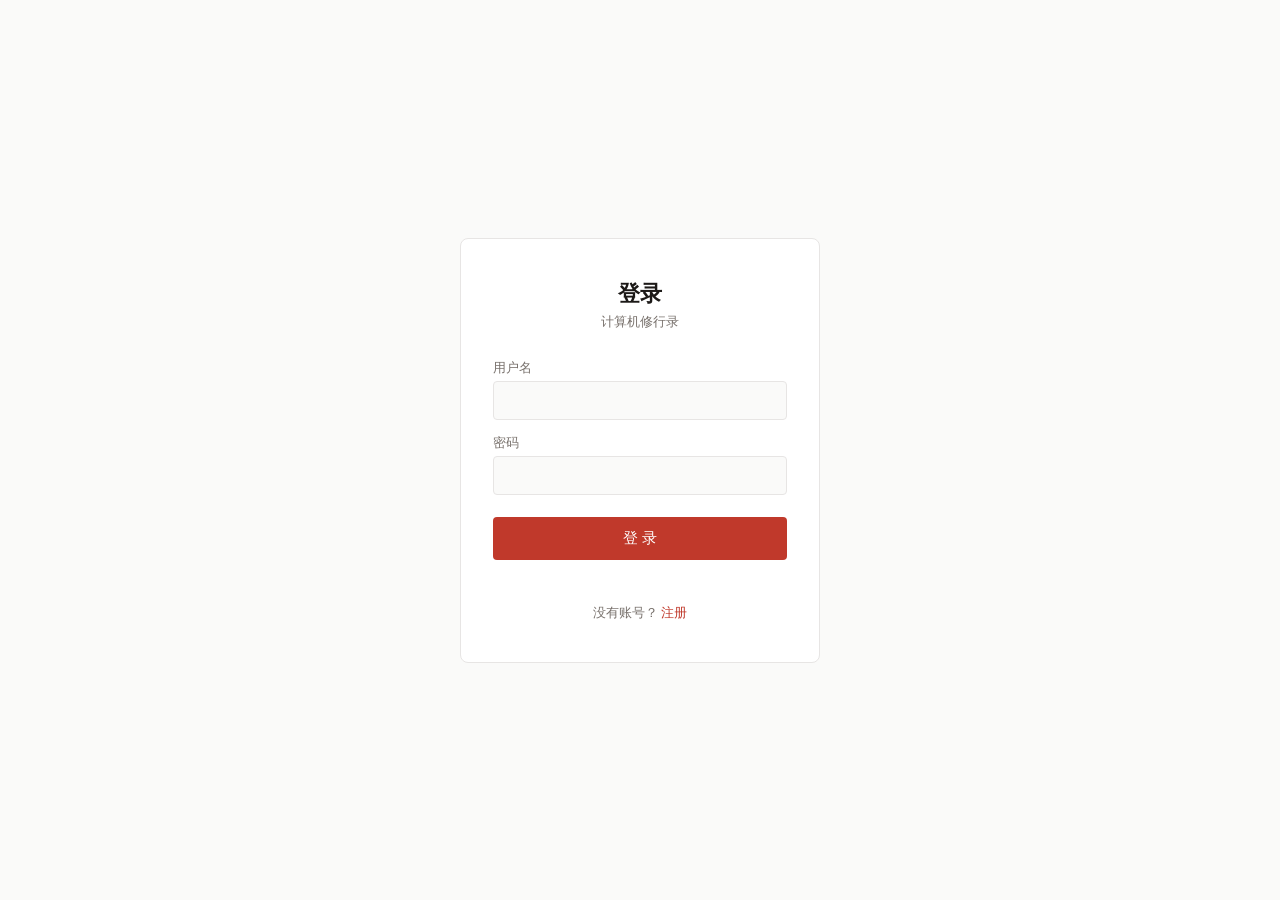
<file: web/index.html>
<!DOCTYPE html>
<html lang="zh-CN">
<head>
  <meta charset="UTF-8">
  <meta name="viewport" content="width=device-width, initial-scale=1.0, maximum-scale=1.0, user-scalable=no">
  <meta http-equiv="Cache-Control" content="no-cache, no-store, must-revalidate">
  <meta http-equiv="Pragma" content="no-cache">
  <meta http-equiv="Expires" content="0">
  <title>计算机修行录</title>
  <link rel="stylesheet" href="css/style.css">
</head>
<body>
  <nav class="navbar">
    <div class="logo"><span class="logo-dot"></span>修炼录</div>
    <div class="nav-links">
      <a href="index.html" class="active">主页</a>
      <a href="community.html">社区</a>
      <a href="leaderboard.html">排行</a>
      <a href="dms.html">私信</a>
      <a href="messages.html" class="nav-badge" id="navMsgLink">消息</a>
      <a href="profile.html">我的</a>
      <span class="nav-settings" onclick="openSettings()" title="设置">⚙</span>
    </div>
  </nav>

  <section class="hero">
    <h1>计算机修行录</h1>
  </section>

  <div class="container">
    <div class="current-progress" id="currentProgress"></div>

    <h2 class="page-title">修炼九段</h2>
    <p class="page-sub">悬停查看能力要求 · 点击查看进阶条件</p>
    <div id="levelList"></div>
  </div>

  <div class="modal-overlay" id="modalOverlay">
    <div class="modal" style="position:relative">
      <button class="modal-close" id="modalClose">&times;</button>

      <div id="modalInfo">
        <div class="modal-header">
          <div class="modal-badge" id="modalBadge"></div>
          <div>
            <div class="modal-title" id="modalTitle"></div>
            <div class="modal-tagline" id="modalPoem"></div>
          </div>
        </div>
        <div class="modal-section"><h4>修炼关卡</h4><ul class="modal-tasks" id="modalTasks"></ul></div>
        <div class="modal-section"><h4>考核</h4><p id="modalExam"></p></div>
        <div class="modal-section"><h4>修炼资源</h4><div id="modalResources"></div></div>
        <div class="modal-section"><h4>进阶条件</h4><p id="modalRequire"></p></div>
        <div class="modal-section"><h4>达到此境界</h4><p id="modalDesc"></p></div>
        <button class="btn-quiz" id="btnStartQuiz">开始考核</button>
      </div>

      <div id="modalQuiz" style="display:none">
        <div class="modal-header">
          <div class="modal-badge" id="quizBadge"></div>
          <div>
            <div class="modal-title" id="quizTitle"></div>
            <div class="modal-tagline">考核</div>
          </div>
        </div>
        <div id="quizQuestions"></div>
        <div style="display:flex;gap:8px;margin-top:16px;">
          <button class="btn-quiz" id="btnSubmitQuiz">提交</button>
          <button class="btn-back" id="btnBackQuiz">← 返回</button>
        </div>
      </div>
    </div>
  </div>

  <!-- 突破成功动效 -->
  <div class="breakthrough-overlay" id="breakthroughOverlay">
    <div class="breakthrough-content">
      <div class="breakthrough-glow"></div>
      <div class="breakthrough-title">突破成功</div>
      <div class="breakthrough-level" id="breakthroughLevel"></div>
      <div class="breakthrough-poem" id="breakthroughPoem"></div>
    </div>
  </div>

  <!-- 关卡验证弹窗 -->
  <div class="task-confirm-overlay" id="taskCheckOverlay" onclick="closeTaskCheck()">
    <div class="task-confirm-card" onclick="event.stopPropagation()">
      <div class="task-confirm-title">关卡验证</div>
      <div class="task-confirm-text" id="taskCheckTask"></div>
      <div class="task-check-q" id="taskCheckQuestion"></div>
      <div class="task-check-opts" id="taskCheckOpts"></div>
      <div class="task-check-feedback" id="taskCheckFeedback" style="display:none"></div>
      <div class="task-confirm-actions">
        <button class="btn-save" id="btnSubmitCheck" onclick="submitTaskCheck()">提交</button>
        <button class="btn-cancel" onclick="closeTaskCheck()">关闭</button>
      </div>
    </div>
  </div>

  <div class="footer">计算机修行录 · 记录每一次突破</div>

  <script src="js-v3/api.js"></script>
  <script src="js-v3/constants.js"></script>
  <script src="js-v3/store.js"></script>
  <script src="js-v3/app.js"></script>
  <script src="js-v3/nav.js"></script>
  <script>
    // 页面初始化：先同步服务端数据，再渲染
    initStore(function() {
      refreshProgress();
      renderLevelList();
      bindModalEvents();
    });

    // 弹窗打开时设置当前 context（供考核使用）
    var _origOpenModal = openModal;
    openModal = function(idx) {
      window._currentQuiz = { level: LEVELS[idx], idx: idx };
      _origOpenModal(idx);
    };
  </script>
</body>
</html>
</file>
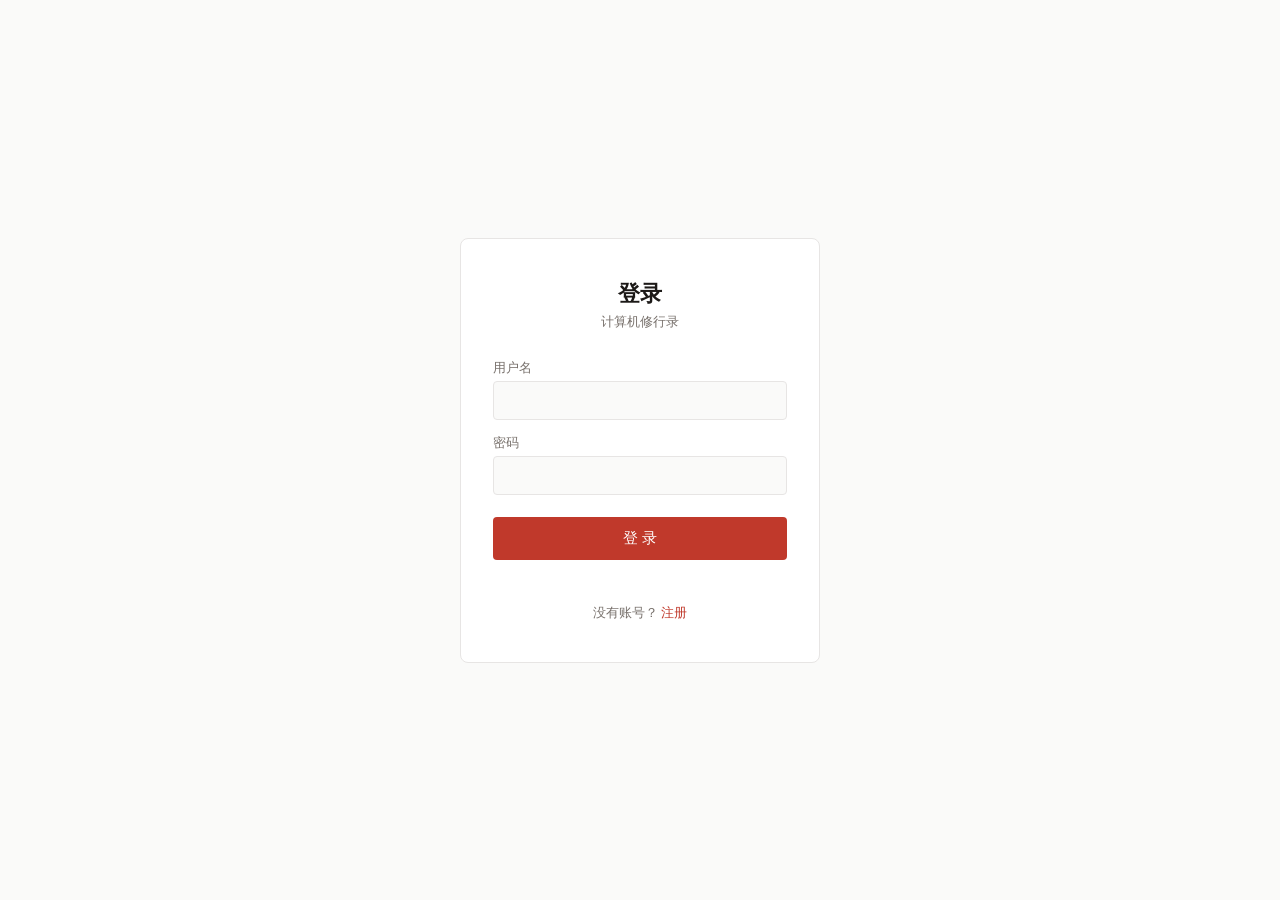
<file: web/community.html>
<!DOCTYPE html>
<html lang="zh-CN">
<head>
<meta charset="UTF-8">
<meta name="viewport" content="width=device-width, initial-scale=1.0, maximum-scale=1.0, user-scalable=no, viewport-fit=cover">
<meta http-equiv="Cache-Control" content="no-cache, no-store, must-revalidate">
<meta http-equiv="Pragma" content="no-cache">
<meta http-equiv="Expires" content="0">
<title>修炼社区 · 计算机修行录</title>
<link rel="icon" href="favicon.png" type="image/png">
<link rel="stylesheet" href="css/style.css">
</head>
<body>

<nav class="navbar">
  <div class="logo"><span class="logo-dot"></span>修炼录</div>
    <div class="nav-links">
      <a href="index.html">主页</a>
      <a href="community.html" class="active">社区</a>
      <a href="leaderboard.html">排行</a>
      <a href="dms.html">私信</a>
      <a href="messages.html" class="nav-badge" id="navMsgLink">消息</a>
      <a href="profile.html">我的</a>
      <span class="nav-settings" onclick="openSettings()" title="设置">⚙</span>
  </div>
</nav>

<div class="container">
  <div class="page-title">修炼社区</div>
  <p class="page-sub">分享知识，共同精进</p>

  <!-- 排序标签 -->
  <div class="tab-bar" id="tabBar">
    <button class="tab-btn active" data-sort="newest">最新</button>
    <button class="tab-btn" data-sort="hot">热门</button>
    <button class="tab-btn" data-sort="questions">问答</button>
    <button class="tab-btn" data-sort="articles">文章</button>
  </div>

  <!-- 发帖按钮 -->
  <button class="btn-save" id="btnShowForm" style="margin:12px 0;">+ 发布新帖</button>

  <!-- 发帖表单 -->
  <div class="card" id="postForm" style="display:none;margin-bottom:16px;">
    <div class="form-row">
      <label>标题</label>
      <input type="text" id="postTitle" maxlength="200" placeholder="简明扼要地描述你的问题或分享" style="width:100%;padding:8px;border:1px solid var(--border);border-radius:6px;background:var(--bg-card);color:var(--text);">
    </div>
    <div class="form-row" style="margin-top:12px;">
      <label>类型</label>
      <select id="postType" style="padding:8px;border:1px solid var(--border);border-radius:6px;background:var(--bg-card);color:var(--text);">
        <option value="question">问答</option>
        <option value="article">文章</option>
      </select>
    </div>
    <div class="form-row" style="margin-top:12px;">
      <label>内容</label>
      <textarea id="postContent" rows="6" maxlength="10000" placeholder="写下你想说的..." style="width:100%;padding:8px;border:1px solid var(--border);border-radius:6px;resize:vertical;background:var(--bg-card);color:var(--text);"></textarea>
    </div>
    <div class="form-row" style="margin-top:12px;">
      <label>标签（逗号分隔）</label>
      <input type="text" id="postTags" maxlength="100" placeholder="如: Python, 后端, FastAPI" style="width:100%;padding:8px;border:1px solid var(--border);border-radius:6px;background:var(--bg-card);color:var(--text);">
    </div>
    <div class="form-actions" style="margin-top:12px;display:flex;gap:8px;">
      <button class="btn-save" id="btnSubmitPost">发布</button>
      <button class="btn-cancel" id="btnCancelPost">取消</button>
    </div>
    <div id="postFormMsg" style="margin-top:8px;font-size:13px;"></div>
  </div>

  <!-- 帖子列表 -->
  <div id="postList"></div>

  <!-- 加载更多 -->
  <div style="text-align:center;margin:20px 0;">
    <button class="btn-cancel" id="btnLoadMore" onclick="loadMore()" style="display:none;">加载更多</button>
  </div>
</div>

<script src="js-v3/api.js"></script>
<script src="js-v3/constants.js"></script>
<script src="js-v3/store.js"></script>
<script src="js-v3/social.js"></script>
  <script src="js-v3/nav.js"></script>
<script>
// ---- 社区逻辑 ----
var currentSort = 'newest';
var currentPage = 1;

function loadPosts(sort, page, append) {
  sort = sort || currentSort;
  page = page || 1;
  currentSort = sort;
  currentPage = page;

  api.getPosts(sort, page).then(function(data) {
    var list = document.getElementById('postList');
    if (!append) list.innerHTML = '';

    if (!data.posts || !data.posts.length) {
      if (!append) list.innerHTML = '<p style="color:var(--text-dim);text-align:center;padding:40px;">还没有帖子，来发第一篇吧 ✍️</p>';
      document.getElementById('btnLoadMore').style.display = 'none';
      return;
    }

    data.posts.forEach(function(p) {
      list.innerHTML += renderPostCard(p);
    });

    document.getElementById('btnLoadMore').style.display = data.posts.length >= 20 ? '' : 'none';
    bindVoteEvents(document.getElementById('postList'));
    bindPostMenuEvents(document.getElementById('postList'), {
      onEdit: function(postId) { location.href = 'post.html?id=' + postId + '&edit=1'; },
      onHide: function() { loadPosts(currentSort, 1); },
      onDelete: function() { loadPosts(currentSort, 1); }
    });
  }).catch(function() {
    document.getElementById('postList').innerHTML = '<p style="color:var(--seal);text-align:center;padding:40px;">加载失败，请检查网络后刷新</p>';
  });
}

function renderPostCard(p) {
  var typeLabel = p.type === 'question' ? '问答' : '文章';
  var typeCls = p.type === 'question' ? 'type-q' : 'type-a';
  var tags = (typeof p.tags === 'string' ? JSON.parse(p.tags || '[]') : (p.tags || []));
  var authorId = p.author ? (p.author.id || p.author.user_id) : p.user_id;
  return '<div class="post-card">'
    + '<div class="post-card-header">'
    + renderAuthor(p.author)
    + '<div class="post-card-meta-right">'
    + renderPostMenu(p.id, authorId, p.is_hidden === 1)
    + '<span class="post-time">' + formatTime(p.created_at, true) + '</span>'
    + '</div>'
    + '</div>'
    + '<h3 class="post-card-title" onclick="location.href=\'post.html?id=' + p.id + '\'" style="cursor:pointer;">' + escapeHtml(p.title) + (p.is_hidden === 1 ? ' <span class="post-hidden-badge">[已隐藏]</span>' : '') + '</h3>'
    + '<p class="post-card-preview" onclick="location.href=\'post.html?id=' + p.id + '\'" style="cursor:pointer;">' + escapeHtml((p.content || '').substring(0, 200)) + '</p>'
    + '<div class="post-card-footer" onclick="location.href=\'post.html?id=' + p.id + '\'" style="cursor:pointer;">'
    + '<span class="post-type-badge ' + typeCls + '">' + typeLabel + '</span>'
    + renderTags(tags)
    + renderVoteButtons('post', p.id, p.vote_score, p.user_vote || 0)
    + '<span class="post-comment-count">💬 ' + (p.comment_count || 0) + '</span>'
    + renderIpProvince(p.ip_province)
    + '</div></div>';
}

function loadMore() {
  loadPosts(currentSort, currentPage + 1, true);
}

// 标签切换
document.getElementById('tabBar').addEventListener('click', function(e) {
  var btn = e.target.closest('.tab-btn');
  if (!btn) return;
  document.querySelectorAll('.tab-btn').forEach(function(b) { b.classList.remove('active'); });
  btn.classList.add('active');
  loadPosts(btn.dataset.sort);
});

// 发帖表单开关
document.getElementById('btnShowForm').addEventListener('click', function() {
  document.getElementById('postForm').style.display = '';
  this.style.display = 'none';
});

document.getElementById('btnCancelPost').addEventListener('click', function() {
  document.getElementById('postForm').style.display = 'none';
  document.getElementById('btnShowForm').style.display = '';
  document.getElementById('postFormMsg').textContent = '';
});

document.getElementById('btnSubmitPost').addEventListener('click', function() {
  var title = document.getElementById('postTitle').value.trim();
  var content = document.getElementById('postContent').value.trim();
  var type = document.getElementById('postType').value;
  var tagsStr = document.getElementById('postTags').value.trim();
  var tags = tagsStr ? tagsStr.split(',').map(function(t) { return t.trim(); }).filter(Boolean) : [];
  var msg = document.getElementById('postFormMsg');

  if (!title) { msg.textContent = '请输入标题'; msg.style.color = 'var(--seal)'; return; }
  if (!content) { msg.textContent = '请输入内容'; msg.style.color = 'var(--seal)'; return; }

  var btn = document.getElementById('btnSubmitPost');
  btn.disabled = true; btn.textContent = '发布中...';

  api.createPost({ title: title, content: content, type: type, tags: tags }).then(function(res) {
    msg.textContent = '✓ 发布成功！';
    msg.style.color = 'var(--green)';
    btn.disabled = false; btn.textContent = '发布';
    document.getElementById('postTitle').value = '';
    document.getElementById('postContent').value = '';
    document.getElementById('postTags').value = '';
    document.getElementById('postForm').style.display = 'none';
    document.getElementById('btnShowForm').style.display = '';
    loadPosts('newest', 1);
  }).catch(function() {
    msg.textContent = '发布失败，请重试';
    msg.style.color = 'var(--seal)';
    btn.disabled = false; btn.textContent = '发布';
  });
});

// 启动
initStore(function() {
  loadPosts('newest', 1);
});
</script>
</body>
</html>
</file>
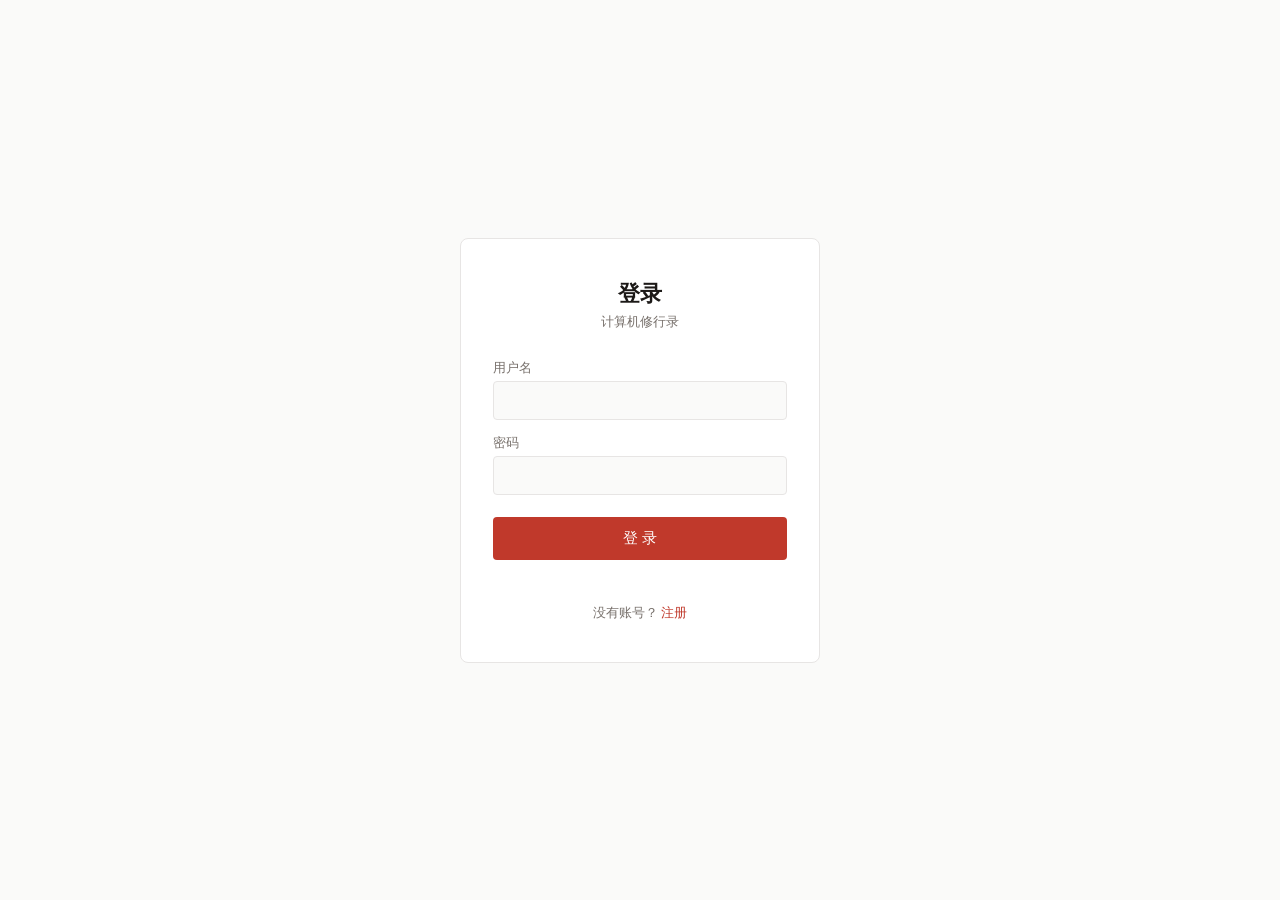
<file: web/leaderboard.html>
<!DOCTYPE html>
<html lang="zh-CN">
<head>
<meta charset="UTF-8">
<meta name="viewport" content="width=device-width, initial-scale=1.0, maximum-scale=1.0, user-scalable=no, viewport-fit=cover">
<meta http-equiv="Cache-Control" content="no-cache, no-store, must-revalidate">
<meta http-equiv="Pragma" content="no-cache">
<meta http-equiv="Expires" content="0">
<title>修炼排行榜 · 计算机修行录</title>
<link rel="icon" href="favicon.png" type="image/png">
<link rel="stylesheet" href="css/style.css?v=2">
</head>
<body>

<nav class="navbar">
  <div class="logo"><span class="logo-dot"></span>修炼录</div>
    <div class="nav-links">
      <a href="index.html">主页</a>
      <a href="community.html">社区</a>
      <a href="leaderboard.html" class="active">排行</a>
      <a href="dms.html">私信</a>
      <a href="messages.html" class="nav-badge" id="navMsgLink">消息</a>
      <a href="profile.html">我的</a>
      <span class="nav-settings" onclick="openSettings()" title="设置">⚙</span>
  </div>
</nav>

<div class="container">
  <div class="page-title">修炼排行榜</div>
  <p class="page-sub">天下修士，谁与争锋</p>

  <!-- Top 3 -->
  <div id="top3" style="display:flex;gap:12px;justify-content:center;margin:24px 0;"></div>

  <!-- 全量列表 -->
  <div id="rankList"></div>
</div>

<script src="js-v3/api.js"></script>
<script src="js-v3/constants.js"></script>
<script src="js-v3/store.js"></script>
<script src="js-v3/social.js"></script>
  <script src="js-v3/nav.js"></script>
<script>
var MEDALS = ['🥇', '🥈', '🥉'];
var LEVEL_COLORS = ['#6b6558','#57534e','#78716c','#575e6e','#4e6e5e','#8b7500','#b85c12','#c0392b','#8b1a1a','#1c1917'];

// 头像渲染：支持 base64 图片 或 文字首字
function avatarHtml(entry, size) {
  var av = entry.avatar || '';
  var s = size || 36;
  if (av.startsWith('data:image/')) {
    return '<img src="' + av + '" width="' + s + '" height="' + s + '" style="border-radius:50%;object-fit:cover;flex-shrink:0;vertical-align:middle;" alt="">';
  }
  var ch = (av || entry.name || entry.username || '?')[0];
  return '<span style="display:inline-flex;align-items:center;justify-content:center;flex-shrink:0;width:' + s + 'px;height:' + s + 'px;border-radius:50%;background:' + LEVEL_COLORS[Math.min(entry.level, 9)] + ';color:#fff;font-size:' + Math.round(s*0.42) + 'px;">' + escapeHtml(ch) + '</span>';
}

function loadBoard() {
  api.getLeaderboard().then(function(data) {
    var board = data.leaderboard || [];
    if (!board.length) {
      document.getElementById('rankList').innerHTML = '<p style="text-align:center;color:var(--text-dim);padding:40px;">暂无数据</p>';
      return;
    }

    // Top 3 特写 - 领奖台布局：银(left) 金(center) 铜(right)
    var top3 = board.slice(0, 3);
    var top3html = '';
    var podiumOrder = [1, 0, 2]; // 银 金 铜 排列：top3[1]=rank2左, top3[0]=rank1中, top3[2]=rank3右
    podiumOrder.forEach(function(idx) {
      var entry = top3[idx];
      var pos = idx; // 0=金(top-1), 1=银(top-2), 2=铜(top-3)
      var size = pos === 0 ? 60 : 48; // 金牌位头像更大
      top3html += '<div class="top-card top-' + (pos + 1) + '" onclick="location.href=\'user.html?id=' + entry.id + '\'">'
        + '<div class="top-medal">' + MEDALS[pos] + '</div>'
        + '<div class="top-avatar">' + avatarHtml(entry, size) + '</div>'
        + '<div class="top-name">' + escapeHtml(entry.name || entry.username) + '</div>'
        + '<div class="top-level">' + escapeHtml(entry.title) + ' · ' + levelName(entry.level) + '</div>'
        + '<div class="top-stats">' + formatPower(entry.totalStats) + ' 战力</div>'
        + '</div>';
    });
    document.getElementById('top3').innerHTML = top3html;

    // 全量列表
    var listHtml = '';
    board.forEach(function(entry) {
      var medalHtml = entry.rank <= 3 ? ' <span style="font-size:18px;">' + MEDALS[entry.rank - 1] + '</span>' : '';
      listHtml += '<div class="lb-row" onclick="location.href=\'user.html?id=' + entry.id + '\'">'
        + '<span class="lb-rank">#' + entry.rank + medalHtml + '</span>'
        + '<span class="lb-avatar">' + avatarHtml(entry, 36) + '</span>'
        + '<div class="lb-info">'
        + '<span class="lb-name">' + escapeHtml(entry.name || entry.username) + '</span>'
        + '<span class="lb-title">' + escapeHtml(entry.title) + '</span>'
        + '</div>'
        + '<span class="lb-level">' + levelName(entry.level) + '</span>'
        + '<span class="lb-stats">' + formatPower(entry.totalStats) + ' 战力</span>'
        + '</div>';
    });
    document.getElementById('rankList').innerHTML = listHtml;
  }).catch(function() {
    document.getElementById('rankList').innerHTML = '<p style="color:var(--seal);text-align:center;padding:40px;">加载失败</p>';
  });
}

initStore(function() { loadBoard(); });
</script>
</body>
</html>
</file>
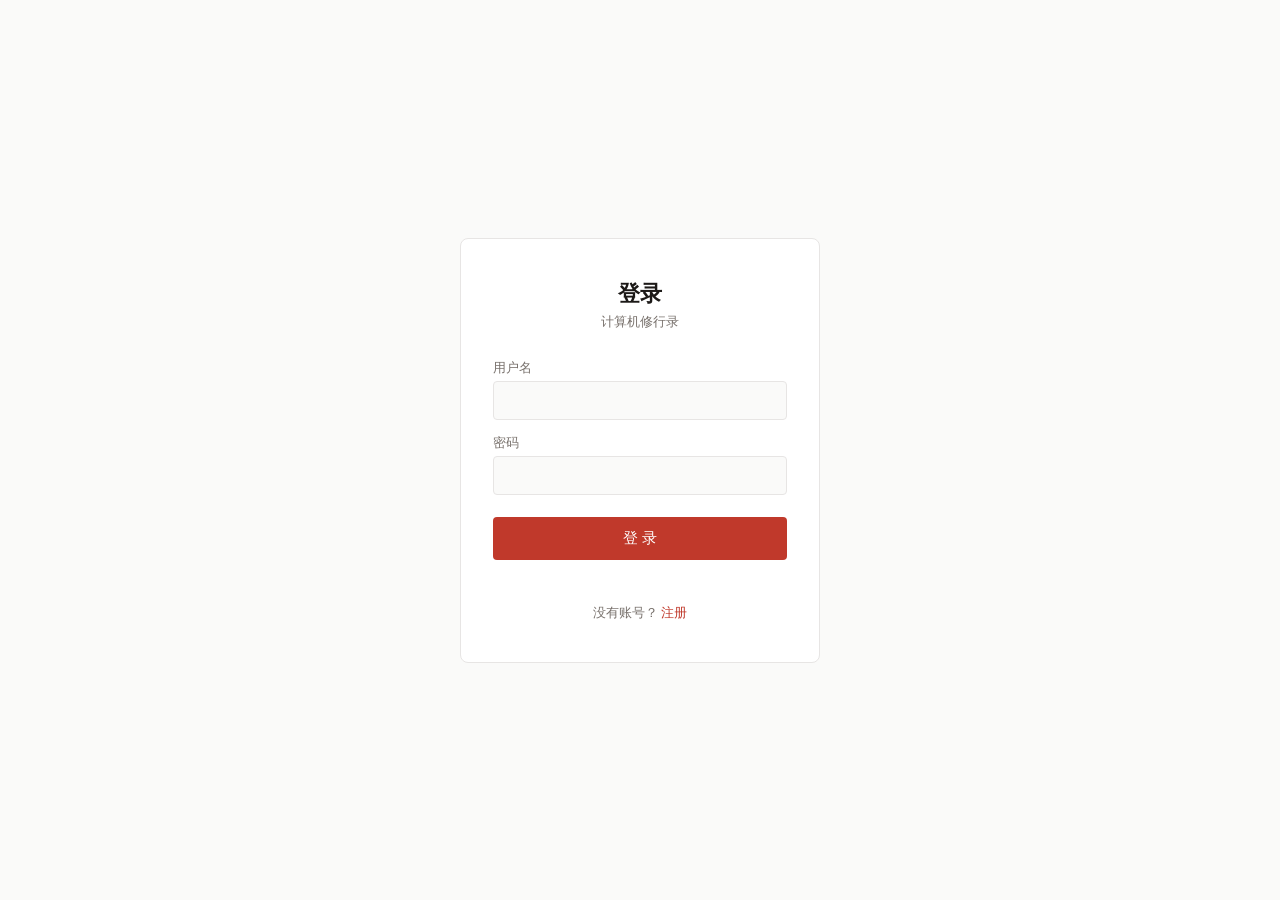
<file: web/login.html>
<!DOCTYPE html>
<html lang="zh-CN">
<head>
  <meta charset="UTF-8">
  <meta name="viewport" content="width=device-width, initial-scale=1.0, maximum-scale=1.0, user-scalable=no">
  <meta http-equiv="Cache-Control" content="no-cache, no-store, must-revalidate">
  <meta http-equiv="Pragma" content="no-cache">
  <meta http-equiv="Expires" content="0">
  <title>登录 · 计算机修行录</title>
  <style>
    :root {
      --bg: #fafaf9; --bg-card: #fff; --text: #1c1917; --text-dim: #78716c;
      --text-muted: #a8a29e; --border: #e7e5e4; --seal: #c0392b; --radius: 8px;
    }
    @media (prefers-color-scheme: dark) {
      :root {
        --bg: #000; --bg-card: #0d0d0d; --text: #f5f5f5; --text-dim: #888;
        --text-muted: #555; --border: #222; --seal: #d44a44;
      }
    }
    * { margin: 0; padding: 0; box-sizing: border-box; }
    body {
      font-family: -apple-system, "PingFang SC", "Microsoft YaHei", sans-serif;
      background: var(--bg); color: var(--text);
      min-height: 100vh; display: flex; align-items: center; justify-content: center;
    }
    .card {
      background: var(--bg-card); border: 1px solid var(--border);
      border-radius: var(--radius); padding: 40px 32px; width: 360px; max-width: 90vw;
    }
    .card h1 { font-size: 22px; text-align: center; margin-bottom: 4px; }
    .card .sub { color: var(--text-dim); font-size: 13px; text-align: center; margin-bottom: 28px; }
    .field { margin-bottom: 14px; }
    .field label { display: block; font-size: 13px; color: var(--text-dim); margin-bottom: 4px; }
    .field input {
      width: 100%; padding: 10px 12px; border: 1px solid var(--border); border-radius: 4px;
      font-size: 15px; font-family: inherit; background: var(--bg); color: var(--text);
    }
    .field input:focus { outline: none; border-color: var(--seal); }
    .btn {
      width: 100%; padding: 12px; border: none; border-radius: 4px;
      background: var(--seal); color: #fff; font-size: 15px; cursor: pointer;
      font-family: inherit; margin-top: 8px;
    }
    .btn:hover { opacity: 0.9; }
    .btn-ghost {
      width: 100%; padding: 10px; border: 1px solid var(--border); border-radius: 4px;
      background: transparent; color: var(--text-dim); font-size: 14px; cursor: pointer;
      font-family: inherit; margin-top: 8px;
    }
    .error { color: var(--seal); font-size: 13px; text-align: center; margin-top: 8px; min-height: 20px; }
    .toggle { text-align: center; margin-top: 16px; font-size: 13px; color: var(--text-dim); }
    .toggle a { color: var(--seal); cursor: pointer; }
  </style>
</head>
<body>
  <div class="card">
    <h1 id="formTitle">登录</h1>
    <div class="sub">计算机修行录</div>

    <form id="loginForm" onsubmit="handleLogin(event)">
      <div class="field">
        <label>用户名</label>
        <input type="text" id="loginUser" autocomplete="username" required>
      </div>
      <div class="field">
        <label>密码</label>
        <input type="password" id="loginPass" autocomplete="current-password" required>
      </div>
      <button class="btn" type="submit">登 录</button>
    </form>

    <form id="registerForm" style="display:none" onsubmit="handleRegister(event)">
      <div class="field">
        <label>用户名</label>
        <input type="text" id="regUser" autocomplete="username" required minlength="1" maxlength="32">
      </div>
      <div class="field">
        <label>密码（至少4位）</label>
        <input type="password" id="regPass" autocomplete="new-password" required minlength="4">
      </div>
      <button class="btn" type="submit">注 册</button>
    </form>

    <div class="error" id="errorMsg"></div>
    <div class="toggle">
      <span id="toggleText">没有账号？</span>
      <a id="toggleLink" onclick="toggleForm()">注册</a>
    </div>
  </div>

  <script src="js-v3/api.js"></script>
  <script>
    var isRegister = false;

    function toggleForm() {
      isRegister = !isRegister;
      document.getElementById('loginForm').style.display = isRegister ? 'none' : '';
      document.getElementById('registerForm').style.display = isRegister ? '' : 'none';
      document.getElementById('formTitle').textContent = isRegister ? '注册' : '登录';
      document.getElementById('toggleText').textContent = isRegister ? '已有账号？' : '没有账号？';
      document.getElementById('toggleLink').textContent = isRegister ? '登录' : '注册';
      document.getElementById('errorMsg').textContent = '';
    }

    function showError(msg) {
      document.getElementById('errorMsg').textContent = msg;
    }

    function saveAuth(token, user) {
      localStorage.setItem('cultivation_token', token);
      localStorage.setItem('cultivation_user', JSON.stringify(user));
    }

    async function tryAutoLogin() {
      var token = localStorage.getItem('cultivation_token');
      if (!token) return;

      document.getElementById('loginForm').style.display = 'none';
      document.getElementById('registerForm').style.display = 'none';
      document.getElementById('formTitle').textContent = '正在进入';
      var toggleText = document.getElementById('toggleText');
      var toggleLink = document.getElementById('toggleLink');
      if (toggleText) toggleText.style.display = 'none';
      if (toggleLink) toggleLink.style.display = 'none';
      showError('检测到已登录账号，正在进入...');

      try {
        var res = await fetch(API_BASE + '/api/state', {
          headers: { 'Authorization': 'Bearer ' + token }
        });
        if (res.ok) {
          window.location.href = 'index.html';
          return;
        }
      } catch(e) {}

      localStorage.removeItem('cultivation_token');
      localStorage.removeItem('cultivation_user');
      document.getElementById('loginForm').style.display = '';
      if (toggleText) toggleText.style.display = '';
      if (toggleLink) toggleLink.style.display = '';
      document.getElementById('formTitle').textContent = '登录';
      showError('登录已过期，请重新登录');
    }

    async function handleLogin(e) {
      e.preventDefault();
      showError('');
      var u = document.getElementById('loginUser').value.trim();
      var p = document.getElementById('loginPass').value;
      if (!u || !p) { showError('请填写用户名和密码'); return; }

      try {
        var data = await api.login(u, p);
        if (data.token) {
          saveAuth(data.token, data.user);
          window.location.href = 'index.html';
        } else {
          showError(data.detail || '登录失败');
        }
      } catch(e) { showError('网络错误，请检查后端是否启动'); }
    }

    async function handleRegister(e) {
      e.preventDefault();
      showError('');
      var u = document.getElementById('regUser').value.trim();
      var p = document.getElementById('regPass').value;
      if (!u || !p) { showError('请填写用户名和密码'); return; }
      if (p.length < 4) { showError('密码至少4位'); return; }

      try {
        var data = await api.register(u, p);
        if (data.token) {
          saveAuth(data.token, data.user);
          window.location.href = 'index.html';
        } else {
          showError(data.detail || '注册失败');
        }
      } catch(e) { showError('网络错误，请检查后端是否启动'); }
    }

    tryAutoLogin();
  </script>
</body>
</html>
</file>
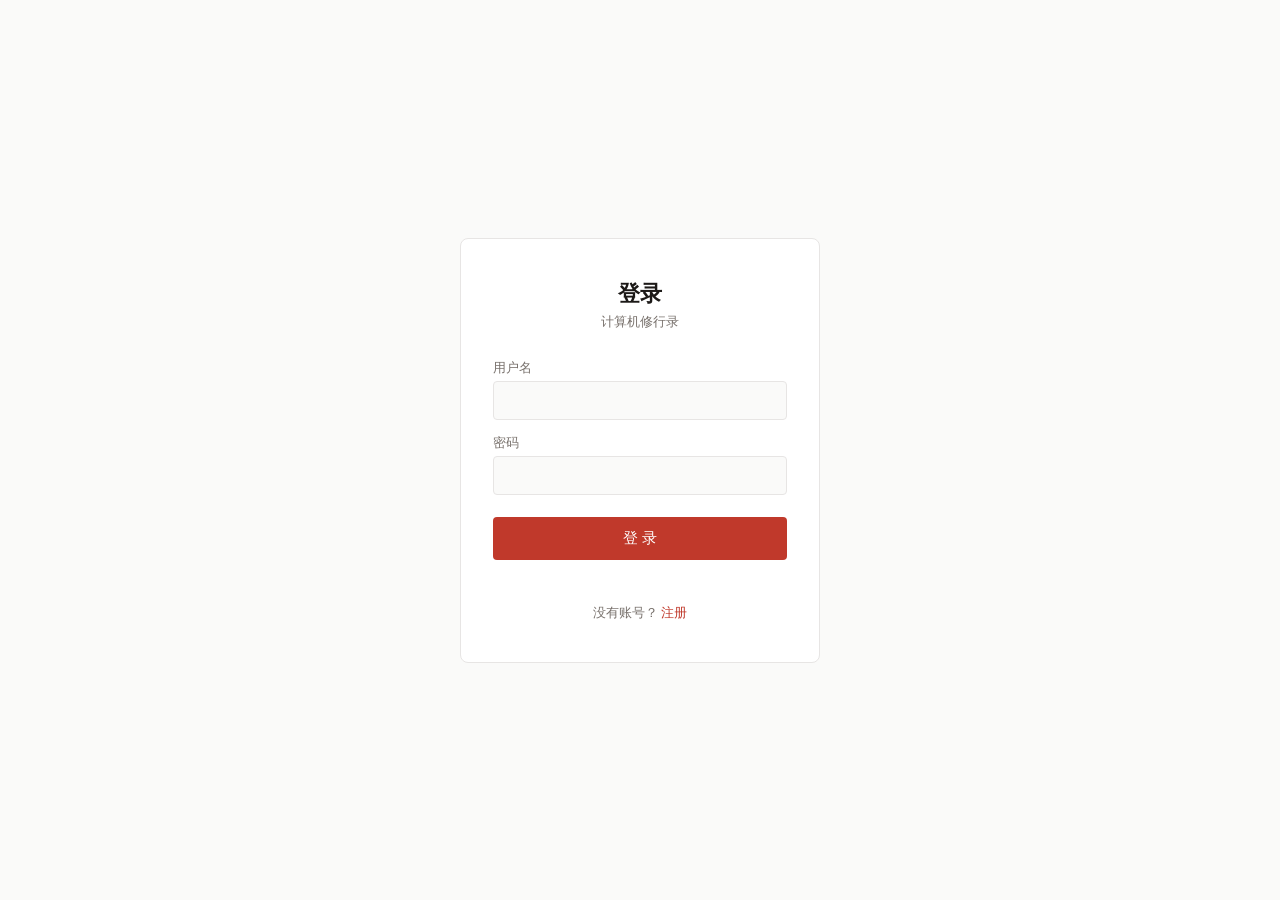
<file: web/messages.html>
<!DOCTYPE html>
<html lang="zh-CN">
<head>
  <meta charset="UTF-8">
  <meta name="viewport" content="width=device-width, initial-scale=1.0, maximum-scale=1.0, user-scalable=no">
  <meta http-equiv="Cache-Control" content="no-cache, no-store, must-revalidate">
  <meta http-equiv="Pragma" content="no-cache">
  <meta http-equiv="Expires" content="0">
  <title>消息 · 计算机修行录</title>
  <link rel="stylesheet" href="css/style.css">
</head>
<body>

  <nav class="navbar">
    <div class="logo"><span class="logo-dot"></span>修炼录</div>
      <div class="nav-links">
      <a href="index.html">主页</a>
      <a href="community.html">社区</a>
      <a href="leaderboard.html">排行</a>
      <a href="dms.html">私信</a>
      <a href="messages.html" class="nav-badge active" id="navMsgLink">消息</a>
      <a href="profile.html">我的</a>
      <span class="nav-settings" onclick="openSettings()" title="设置">⚙</span>
  </div>
</nav>

  <div class="container">
    <h2 class="page-title">消息</h2>
    <p class="page-sub">修炼路上的动态与通知
      <button id="btnMarkAllRead" style="margin-left:12px;padding:4px 14px;border:1px solid var(--border);border-radius:4px;background:transparent;color:var(--text-dim);font-size:12px;cursor:pointer;font-family:inherit;">全部已读</button>
    </p>

    <div id="msgList"></div>
  </div>

  <div class="footer">计算机修行录 · 记录每一次突破</div>

  <!-- 底部操作面板 -->
  <div class="action-sheet-overlay" id="actionSheetOverlay" onclick="closeActionSheet()">
    <div class="action-sheet" onclick="event.stopPropagation()">
      <div class="action-sheet-handle"></div>
      <div class="action-sheet-msg" id="actionSheetMsg"></div>
      <button class="action-sheet-btn" id="actionSheetPin">置顶</button>
      <button class="action-sheet-btn action-sheet-danger" id="actionSheetDelete">删除</button>
      <button class="action-sheet-cancel" onclick="closeActionSheet()">取消</button>
    </div>
  </div>

  <script src="js-v3/api.js"></script>
  <script src="js-v3/store.js"></script>
  <script src="js-v3/nav.js"></script>
  <script>
    (function() {
      function $_(id) { return document.getElementById(id); }
      var _actionMsgId = null;

      function renderMessages() {
        var el = $_('msgList'); if (!el) return;
        if (MESSAGES.length === 0) {
          el.innerHTML = '<p style="color:var(--text-dim);font-size:14px;">暂无消息。</p>'; return;
        }
        el.innerHTML = MESSAGES.slice().sort(function(a, b) {
          if (a.pinned && !b.pinned) return -1;
          if (!a.pinned && b.pinned) return 1;
          return 0;
        }).map(function(msg) {
          return '<div class="msg-item' + (msg.unread?' unread':'') + (msg.pinned?' msg-pinned':'') +
            '" onclick="openActionSheet(' + msg.id + ')">' +
            (msg.icon ? '<div class="msg-icon">'+msg.icon+'</div>' : '') +
            '<div class="msg-body"><div class="msg-text">'+msg.text+'</div><div class="msg-time">'+(msg.time||'')+'</div></div>' +
            '<span class="msg-more">⋯</span></div>';
        }).join('');
      }

      window.openActionSheet = function(msgId) {
        _actionMsgId = msgId;
        var msg = MESSAGES.find(function(m) { return m.id === msgId; });
        if (!msg) return;
        var asm = $_('actionSheetMsg'); if (asm) asm.textContent = msg.text;
        var asp = $_('actionSheetPin'); if (asp) asp.textContent = msg.pinned ? '取消置顶' : '置顶';
        var aso = $_('actionSheetOverlay'); if (aso) aso.classList.add('show');
      };

      window.closeActionSheet = function() {
        var aso = $_('actionSheetOverlay'); if (aso) aso.classList.remove('show');
        _actionMsgId = null;
      };

      var pinBtn = $_('actionSheetPin');
      if (pinBtn) pinBtn.addEventListener('click', function() {
        if (_actionMsgId === null) return;
        var msg = MESSAGES.find(function(m) { return m.id === _actionMsgId; });
        if (!msg) return;
        api.updateMessage(_actionMsgId, { icon: msg.icon||'', text: msg.text, time: msg.time, unread: msg.unread, pinned: !msg.pinned })
          .then(function() { msg.pinned = !msg.pinned; cacheSave(); closeActionSheet(); renderMessages(); })
          .catch(function() { closeActionSheet(); });
      });

      var delBtn = $_('actionSheetDelete');
      if (delBtn) delBtn.addEventListener('click', function() {
        if (_actionMsgId === null) return;
        api.deleteMessage(_actionMsgId).then(function() {
          MESSAGES = MESSAGES.filter(function(m) { return m.id !== _actionMsgId; });
          cacheSave(); closeActionSheet(); renderMessages();
        }).catch(function() { closeActionSheet(); });
      });

      var readBtn = $_('btnMarkAllRead');
      if (readBtn) readBtn.addEventListener('click', function() {
        api.markAllRead().then(function() {
          MESSAGES.forEach(function(m) { m.unread = false; });
          cacheSave(); renderMessages();
        });
      });

      initStore(function() { renderMessages(); });
    })();
  </script>
</body>
</html>
</file>
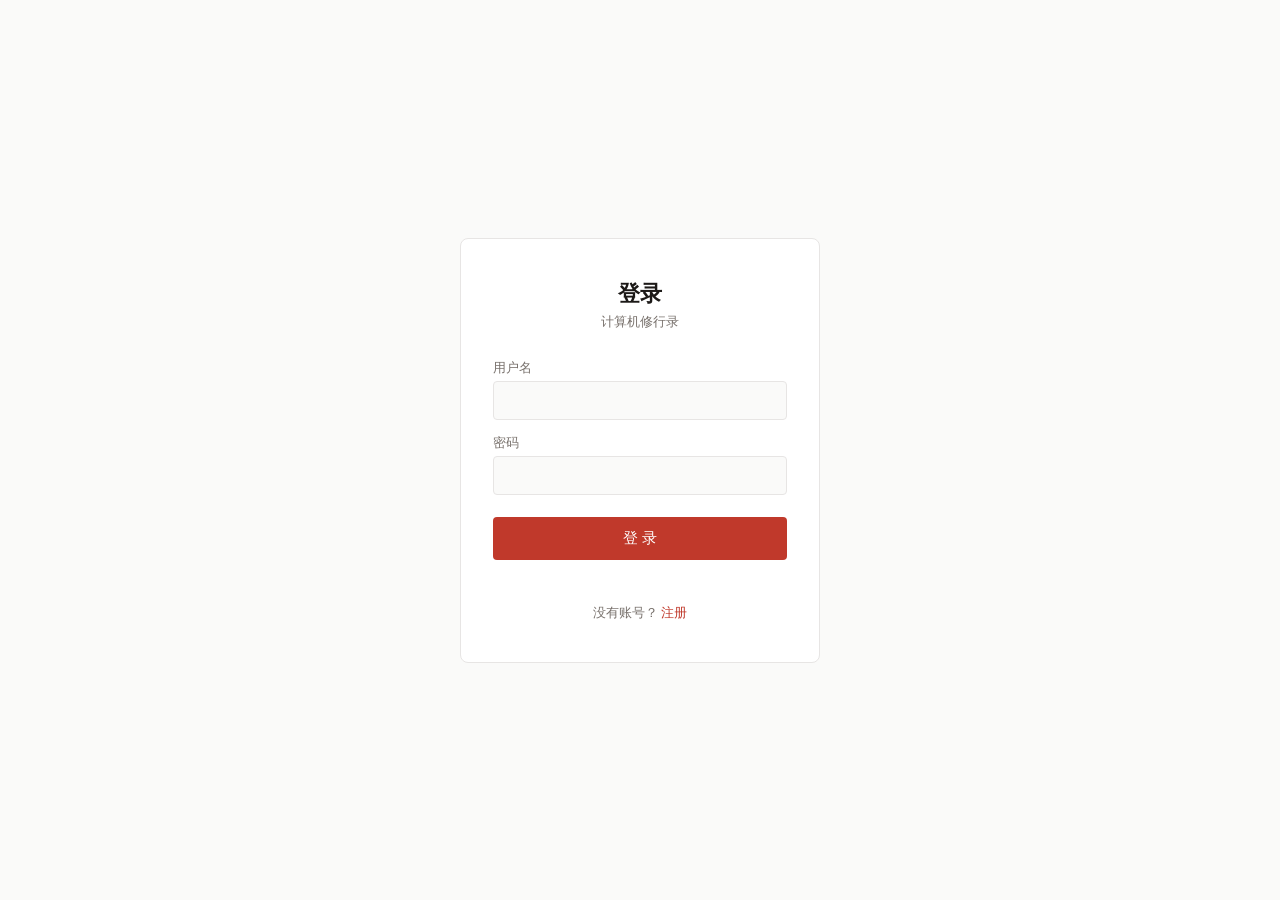
<file: web/post.html>
<!DOCTYPE html>
<html lang="zh-CN">
<head>
<meta charset="UTF-8">
<meta name="viewport" content="width=device-width, initial-scale=1.0, maximum-scale=1.0, user-scalable=no, viewport-fit=cover">
<meta http-equiv="Cache-Control" content="no-cache, no-store, must-revalidate">
<meta http-equiv="Pragma" content="no-cache">
<meta http-equiv="Expires" content="0">
<title>帖子 · 计算机修行录</title>
<link rel="icon" href="favicon.png" type="image/png">
<link rel="stylesheet" href="css/style.css?v=2">
</head>
<body>

<nav class="navbar">
  <div class="logo"><span class="logo-dot"></span>修炼录</div>
    <div class="nav-links">
      <a href="index.html">主页</a>
      <a href="community.html">社区</a>
      <a href="leaderboard.html">排行</a>
      <a href="dms.html">私信</a>
      <a href="messages.html" class="nav-badge" id="navMsgLink">消息</a>
      <a href="profile.html">我的</a>
      <span class="nav-settings" onclick="openSettings()" title="设置">⚙</span>
  </div>
</nav>

<div class="container">
  <div class="post-actions-bar">
    <a href="community.html" style="color:var(--text-dim);font-size:13px;text-decoration:none;">← 返回社区</a>
    <span id="postActions"></span>
  </div>

  <!-- 帖子主体 -->
  <div id="postDetail" class="card" style="margin-top:12px;"></div>

  <!-- 评论区 -->
  <div style="margin-top:24px;">
    <h3 style="margin-bottom:12px;">评论 (<span id="commentCount">0</span>)</h3>

    <!-- 评论输入 -->
    <div class="card" style="margin-bottom:16px;">
      <textarea id="commentInput" rows="3" maxlength="2000" placeholder="写下你的评论..." style="width:100%;padding:8px;border:1px solid var(--border);border-radius:6px;resize:vertical;background:var(--bg-card);color:var(--text);"></textarea>
      <div style="margin-top:8px;display:flex;gap:8px;align-items:center;">
        <button class="btn-save" id="btnSubmitComment" style="font-size:13px;">发表评论</button>
        <span id="replyHint" style="font-size:12px;color:var(--text-dim);display:none;">
          回复 <strong id="replyToName"></strong>
          <a href="#" onclick="cancelReply();return false;" style="color:var(--seal);margin-left:4px;">取消</a>
        </span>
      </div>
    </div>

    <!-- 评论列表 -->
    <div id="commentList"></div>
  </div>
</div>

<script src="js-v3/api.js"></script>
<script src="js-v3/constants.js"></script>
<script src="js-v3/store.js"></script>
<script src="js-v3/social.js"></script>
  <script src="js-v3/nav.js"></script>
<script>
var postId = parseInt(new URLSearchParams(location.search).get('id'));
var isEditing = new URLSearchParams(location.search).get('edit') === '1';
var replyTo = null; // { id, name }

function loadPost() {
  if (!postId) {
    document.getElementById('postDetail').innerHTML = '<p style="color:var(--seal);">帖子不存在</p>';
    return;
  }

  api.getPost(postId).then(function(data) {
    if (!data.post) {
      document.getElementById('postDetail').innerHTML = '<p style="color:var(--seal);">帖子不存在</p>';
      return;
    }
    var p = data.post;
    var tags = (typeof p.tags === 'string' ? JSON.parse(p.tags || '[]') : (p.tags || []));
    var typeLabel = p.type === 'question' ? '问答' : '文章';
    var typeCls = p.type === 'question' ? 'type-q' : 'type-a';

    document.title = p.title + ' · 修炼社区';

    var authorId = p.author ? (p.author.id || p.author.user_id) : p.user_id;

    // 顶栏：返回社区 + 三点菜单
    var barHtml = '<a href="community.html" style="color:var(--text-dim);font-size:13px;text-decoration:none;">← 返回社区</a>';
    barHtml += '<span>' + renderPostMenu(p.id, authorId, p.is_hidden === 1) + '</span>';
    document.querySelector('.post-actions-bar').innerHTML = barHtml;
    bindPostMenuEvents(document.querySelector('.post-actions-bar'), {
      onEdit: function() { startEdit(p); },
      onHide: function() { loadPost(); },
      onDelete: function() { window.location.href = 'community.html'; }
    });

    if (isEditing) {
      renderEditForm(p);
    } else {
      var html = '<div class="post-detail-header">'
        + renderAuthor(p.author)
        + '<span class="post-time">' + formatTime(p.created_at, true) + '</span>'
        + '</div>'
        + '<h2 class="post-detail-title">' + escapeHtml(p.title) + (p.is_hidden === 1 ? ' <span class="post-hidden-badge">[已隐藏]</span>' : '') + '</h2>'
        + '<span class="post-type-badge ' + typeCls + '">' + typeLabel + '</span>'
        + renderTags(tags)
        + '<div class="post-detail-content">' + escapeHtml(p.content).replace(/\n/g, '<br>') + '</div>'
        + '<div class="post-detail-footer">'
        + renderVoteButtons('post', p.id, p.vote_score, p.user_vote || 0)
        + renderIpProvince(p.ip_province)
        + '</div>';
      document.getElementById('postDetail').innerHTML = html;
      bindVoteEvents(document.getElementById('postDetail'));
    }
  }).catch(function() {
    document.getElementById('postDetail').innerHTML = '<p style="color:var(--seal);">加载失败</p>';
  });
}

function startEdit(p) {
  isEditing = true;
  renderEditForm(p);
  // 更新 URL 带上 edit=1
  if (history.replaceState) {
    history.replaceState(null, '', 'post.html?id=' + postId + '&edit=1');
  }
}

function renderEditForm(p) {
  var typeLabel = p.type === 'question' ? '问答' : '文章';
  var typeCls = p.type === 'question' ? 'type-q' : 'type-a';
  var tags = (typeof p.tags === 'string' ? JSON.parse(p.tags || '[]') : (p.tags || []));

  var html = '<div class="post-detail-header">'
    + renderAuthor(p.author)
    + '<span class="post-time">' + formatTime(p.created_at, true) + '</span>'
    + '</div>'
    + '<div class="form-row"><label>标题</label>'
    + '<input type="text" id="editTitle" value="' + escapeHtml(p.title).replace(/"/g, '&quot;') + '" maxlength="200" style="width:100%;padding:8px;border:1px solid var(--border);border-radius:6px;background:var(--bg-card);color:var(--text);">'
    + '</div>'
    + '<div class="form-row" style="margin-top:12px;"><label>内容</label>'
    + '<textarea id="editContent" rows="10" maxlength="10000" style="width:100%;padding:8px;border:1px solid var(--border);border-radius:6px;resize:vertical;background:var(--bg-card);color:var(--text);">' + escapeHtml(p.content) + '</textarea>'
    + '</div>'
    + '<div style="margin-top:12px;display:flex;gap:8px;">'
    + '<button class="btn-save" id="btnSaveEdit">保存</button>'
    + '<button class="btn-cancel" id="btnCancelEdit">取消</button>'
    + '<span id="editMsg" style="font-size:13px;align-self:center;"></span>'
    + '</div>';

  document.getElementById('postDetail').innerHTML = html;

  document.getElementById('btnSaveEdit').addEventListener('click', function() {
    var title = document.getElementById('editTitle').value.trim();
    var content = document.getElementById('editContent').value.trim();
    var msg = document.getElementById('editMsg');
    if (!title) { msg.textContent = '标题不能为空'; msg.style.color = 'var(--seal)'; return; }
    if (!content) { msg.textContent = '内容不能为空'; msg.style.color = 'var(--seal)'; return; }

    var btn = document.getElementById('btnSaveEdit');
    btn.disabled = true; btn.textContent = '保存中...';
    api.updatePost(postId, { title: title, content: content }).then(function() {
      isEditing = false;
      if (history.replaceState) {
        history.replaceState(null, '', 'post.html?id=' + postId);
      }
      loadPost();
    }).catch(function() {
      msg.textContent = '保存失败';
      msg.style.color = 'var(--seal)';
      btn.disabled = false; btn.textContent = '保存';
    });
  });

  document.getElementById('btnCancelEdit').addEventListener('click', function() {
    isEditing = false;
    if (history.replaceState) {
      history.replaceState(null, '', 'post.html?id=' + postId);
    }
    loadPost();
  });
}

function loadComments() {
  api.getComments(postId).then(function(data) {
    var list = document.getElementById('commentList');
    var count = 0;
    list.innerHTML = '';

    if (!data.comments || !data.comments.length) {
      list.innerHTML = '<p style="color:var(--text-dim);text-align:center;padding:20px;">还没有评论，来说点什么吧</p>';
      document.getElementById('commentCount').textContent = '0';
      return;
    }

    data.comments.forEach(function(c) {
      count += 1 + (c.replies ? c.replies.length : 0);
      list.innerHTML += renderComment(c, false);
    });

    document.getElementById('commentCount').textContent = count;
    bindVoteEvents(list);
    bindReplyEvents(list);
    bindCommentDeleteEvents(list, function() { loadComments(); });
    api.recalcComments(postId);
  }).catch(function() {
    document.getElementById('commentList').innerHTML = '<p style="color:var(--seal);">加载评论失败</p>';
  });
}

function renderComment(c, isReply) {
  var indent = isReply ? ' comment-reply' : '';
  var authorId = c.author ? (c.author.id || c.author.user_id) : c.user_id;
  var html = '<div class="comment-item' + indent + '" id="comment-' + c.id + '">'
    + '<div class="comment-header">'
    + renderAuthor(c.author)
    + '<div class="post-card-meta-right">'
    + renderCommentDeleteBtn(c.id, authorId)
    + '<span class="post-time">' + formatTime(c.created_at, true) + '</span>'
    + renderIpProvince(c.ip_province)
    + '</div>'
    + '</div>'
    + '<div class="comment-body">' + escapeHtml(c.content) + '</div>'
    + '<div class="comment-actions">'
    + renderVoteButtons('comment', c.id, c.vote_score || 0)
    + '<button class="btn-reply" data-comment-id="' + c.id + '" data-author="' + escapeHtml(c.author ? (c.author.name || c.author.username) : '?') + '">回复</button>'
    + '</div></div>';

  if (c.replies && c.replies.length) {
    c.replies.forEach(function(r) {
      html += renderComment(r, true);
    });
  }
  return html;
}

function bindReplyEvents(container) {
  container.querySelectorAll('.btn-reply').forEach(function(btn) {
    btn.addEventListener('click', function(e) {
      e.preventDefault();
      replyTo = { id: parseInt(btn.dataset.commentId), name: btn.dataset.author };
      document.getElementById('replyHint').style.display = '';
      document.getElementById('replyToName').textContent = replyTo.name;
      document.getElementById('commentInput').focus();
    });
  });
}

function cancelReply() {
  replyTo = null;
  document.getElementById('replyHint').style.display = 'none';
}

document.getElementById('btnSubmitComment').addEventListener('click', function() {
  var content = document.getElementById('commentInput').value.trim();
  if (!content) return;

  var btn = document.getElementById('btnSubmitComment');
  btn.disabled = true; btn.textContent = '提交中...';

  api.addComment(postId, content, replyTo ? replyTo.id : null).then(function() {
    document.getElementById('commentInput').value = '';
    cancelReply();
    btn.disabled = false; btn.textContent = '发表评论';
    loadComments();
  }).catch(function() {
    btn.disabled = false; btn.textContent = '发表评论';
  });
});

document.getElementById('commentInput').addEventListener('keydown', function(e) {
  if (e.key === 'Enter' && !e.shiftKey) {
    e.preventDefault();
    document.getElementById('btnSubmitComment').click();
  }
});

initStore(function() {
  loadPost();
  loadComments();
});
</script>
</body>
</html>
</file>
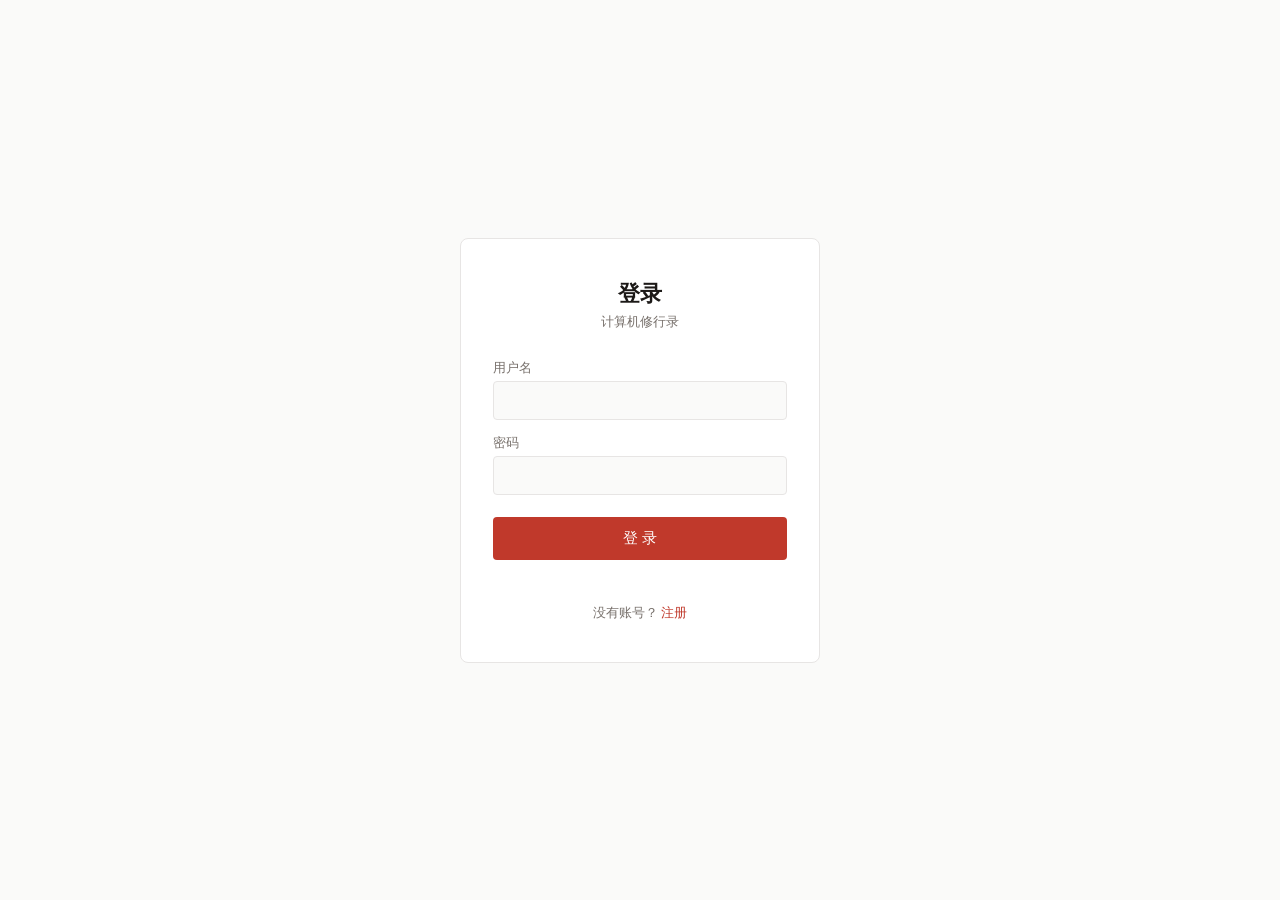
<file: web/profile.html>
<!DOCTYPE html>
<html lang="zh-CN">
<head>
  <meta charset="UTF-8">
  <meta name="viewport" content="width=device-width, initial-scale=1.0, maximum-scale=1.0, user-scalable=no">
  <meta http-equiv="Cache-Control" content="no-cache, no-store, must-revalidate">
  <meta http-equiv="Pragma" content="no-cache">
  <meta http-equiv="Expires" content="0">
  <title>我的修炼 · 计算机修行录</title>
  <link rel="stylesheet" href="css/style.css">
</head>
<body>

  <nav class="navbar">
    <div class="logo"><span class="logo-dot"></span>修炼录</div>
      <div class="nav-links">
      <a href="index.html">主页</a>
      <a href="community.html">社区</a>
      <a href="leaderboard.html">排行</a>
      <a href="dms.html">私信</a>
      <a href="messages.html" class="nav-badge" id="navMsgLink">消息</a>
      <a href="profile.html" class="active">我的</a>
      <span class="nav-settings" onclick="openSettings()" title="设置">⚙</span>
  </div>
</nav>

  <div class="container">

    <div class="profile-header">
      <div class="profile-avatar profile-avatar-clickable" id="profileAvatar" onclick="document.getElementById('avatarFileInput').click()" title="点击更换头像"></div>
      <input type="file" id="avatarFileInput" accept="image/*" style="display:none">
      <div class="profile-info">
        <h2 id="userName"></h2>
        <div class="profile-title" id="userTitle"></div>
        <div class="profile-meta" id="profileMeta"></div>
        <div class="profile-level" id="userLevel"></div>
      </div>
      <button class="profile-edit-btn" id="btnEditProfile">✎ 编辑</button>
    </div>

    <div class="profile-edit-card" id="profileEditCard" style="display:none;">
      <h3>编辑资料</h3>
      <div class="edit-row">
        <label>头像</label>
        <button type="button" class="btn-upload-avatar" onclick="document.getElementById('avatarFileInput').click()">上传图片</button>
        <span style="font-size:12px;color:var(--text-muted);margin-left:8px;">点击上传，自动裁为正方形</span>
      </div>
      <div class="edit-row">
        <label>名字</label>
        <input type="text" id="editName" placeholder="你的名字">
      </div>
      <div class="edit-row">
        <label>性别</label>
        <select id="editGender">
          <option value="">不透露</option>
          <option value="男">男</option>
          <option value="女">女</option>
        </select>
      </div>
      <div class="edit-row">
        <label>年龄</label>
        <input type="number" id="editAge" placeholder="年龄" min="1" max="120">
      </div>
      <div class="edit-row">
        <label>联系方式</label>
        <input type="text" id="editContact" placeholder="邮箱 / 微信 / QQ">
      </div>
      <div class="edit-actions">
        <button class="btn-save" id="btnSaveProfile">保存</button>
        <button class="btn-cancel" id="btnCancelProfile">取消</button>
      </div>
    </div>

    <div class="stats-section">
      <h3>修炼战力</h3>
      <div id="statsList"></div>
    </div>

    <div class="stats-section">
      <h3>专精方向</h3>
      <div class="badge-grid" id="specList"></div>
    </div>

    <h3>感悟</h3>
    <p class="page-sub">记录每一次成长</p>

    <div class="journal-editor" style="background:var(--bg-card);border:1px solid var(--border);border-radius:var(--radius);padding:18px 22px;margin-bottom:18px;box-shadow:var(--shadow);">
      <input type="text" id="journalTitle" placeholder="感悟标题，例如：我终于理解了递归" style="width:100%;padding:8px 12px;border:1px solid var(--border);border-radius:4px;font-size:14px;font-family:inherit;background:var(--bg);color:var(--text);margin-bottom:8px;">
      <textarea id="journalBody" rows="4" placeholder="写写这次突破经历了什么、踩了什么坑、学到了什么……" style="width:100%;padding:8px 12px;border:1px solid var(--border);border-radius:4px;font-size:14px;font-family:inherit;background:var(--bg);color:var(--text);resize:vertical;margin-bottom:8px;"></textarea>
      <button id="btnSaveJournal" style="padding:8px 20px;border:1px solid var(--seal);background:var(--seal);color:#fff;font-size:13px;cursor:pointer;border-radius:4px;font-family:inherit;">写下感悟</button>
      <span id="journalMsg" style="margin-left:12px;font-size:13px;color:var(--green);display:none;">已记录！</span>
    </div>

    <div id="journalList"></div>
  </div>

  <div class="footer">计算机修行录 · 记录每一次突破</div>

  <script src="js-v3/api.js"></script>
  <script src="js-v3/constants.js"></script>
  <script src="js-v3/store.js"></script>
  <script src="js-v3/social.js"></script>
  <script src="js-v3/nav.js"></script>
  <script>
    (function() {
      // 安全 DOM 获取，避免微信等浏览器 null 报错
      function $_(id) { return document.getElementById(id); }

      // 初始化：从服务端拉数据后渲染
      initStore(function() {
        refreshProfileDisplay();
        renderStats();
        renderSpecs();
        refreshJournals();
      });

      // ===== 用户信息 =====
      function refreshProfileDisplay() {
        var avatarEl = $_('profileAvatar'); if (!avatarEl) return;
        var av = USER.avatar || USER.name.charAt(0);
        if (av.indexOf('data:image') === 0) {
          avatarEl.innerHTML = '<img src="' + av + '" alt="头像" class="avatar-img">';
          avatarEl.className = 'profile-avatar profile-avatar-clickable avatar-has-img';
        } else {
          avatarEl.textContent = av;
          avatarEl.className = 'profile-avatar profile-avatar-clickable';
        }
        var nm = $_('userName'); if (nm) nm.textContent = USER.name;

        var parts = [];
        if (USER.gender) parts.push(USER.gender);
        if (USER.age) parts.push(USER.age + '岁');
        if (USER.contact) parts.push('✉ ' + USER.contact);
        var meta = $_('profileMeta'); if (meta) meta.textContent = parts.join(' · ') || '完善个人资料';

        var ut = $_('userTitle'); if (ut) ut.textContent = USER.level === 0 ? '入门 · 还没有段位' : USER.title + ' · 第 ' + USER.level + ' 段';
        var ul = $_('userLevel'); if (ul) ul.textContent = '当前：' + LEVELS[USER.level].name;
      }

      // ===== 编辑资料 =====
      var btnEdit = $_('btnEditProfile');
      if (btnEdit) btnEdit.addEventListener('click', function() {
        var en = $_('editName'); if (en) en.value = USER.name;
        var eg = $_('editGender'); if (eg) eg.value = USER.gender || '';
        var ea = $_('editAge'); if (ea) ea.value = USER.age || '';
        var ec = $_('editContact'); if (ec) ec.value = USER.contact || '';
        var card = $_('profileEditCard'); if (card) card.style.display = '';
        this.style.display = 'none';
      });

      var btnSave = $_('btnSaveProfile');
      if (btnSave) btnSave.addEventListener('click', function() {
        var en = $_('editName'); if (en && en.value.trim()) USER.name = en.value.trim();
        var eg = $_('editGender'); if (eg) USER.gender = eg.value;
        var ea = $_('editAge'); if (ea) USER.age = ea.value;
        var ec = $_('editContact'); if (ec) USER.contact = ec.value.trim();

        api.updateProfile({
          name: USER.name, gender: USER.gender, age: USER.age, contact: USER.contact
        }).then(function(res) {
          if (res && res.user) {
            USER.name = res.user.name; USER.gender = res.user.gender;
            USER.age = res.user.age; USER.contact = res.user.contact;
          }
        }).catch(function() {}).then(function() {
          cacheSave(); refreshProfileDisplay();
        });

        var card = $_('profileEditCard'); if (card) card.style.display = 'none';
        var be = $_('btnEditProfile'); if (be) be.style.display = '';
      });

      var btnCancel = $_('btnCancelProfile');
      if (btnCancel) btnCancel.addEventListener('click', function() {
        var card = $_('profileEditCard'); if (card) card.style.display = 'none';
        var be = $_('btnEditProfile'); if (be) be.style.display = '';
      });

      // ===== 头像上传 =====
      var avInput = $_('avatarFileInput');
      if (avInput) avInput.addEventListener('change', function() {
        var file = this.files[0];
        if (!file) return;
        if (file.size > 2 * 1024 * 1024) { alert('图片不能超过 2MB'); return; }
        var reader = new FileReader();
        reader.onload = function(e) {
          var img = new Image();
          img.onload = function() {
            var canvas = document.createElement('canvas');
            var outSize = 256; canvas.width = outSize; canvas.height = outSize;
            var ctx = canvas.getContext('2d');
            var crop = Math.min(img.width, img.height);
            ctx.drawImage(img, (img.width-crop)/2, (img.height-crop)/2, crop, crop, 0, 0, outSize, outSize);
            USER.avatar = canvas.toDataURL('image/jpeg', 0.6);
            refreshProfileDisplay(); cacheSave();
            api.updateProfile({ avatar: USER.avatar }).catch(function() {});
          };
          img.src = e.target.result;
        };
        reader.readAsDataURL(file);
        this.value = '';
      });

      // ===== 属性 =====
      function renderStats() {
        var el = $_('statsList'); if (!el) return;
        var stats = USER.stats || {};
        var sn = { coding: '编程能力', project: '项目经验', theory: '理论知识', tools: '工具掌握' };
        var sc = { coding: 'fill-coding', project: 'fill-project', theory: 'fill-theory', tools: 'fill-tool' };
        el.innerHTML = '';
        Object.keys(stats).forEach(function(key) {
          var val = stats[key] || 0;
          el.innerHTML += '<div class="stat-item"><div class="stat-label">' + (sn[key]||key) + '</div><span class="stat-val" style="font-weight:600;font-size:16px;">' + formatPower(val) + '</span></div>';
        });
      }

      function renderSpecs() {
        var el = $_('specList');
        if (USER.specializations.length === 0) {
          el.innerHTML = '<p style="color:var(--text-dim);font-size:14px;">突破到更高段位后解锁专精方向。</p>';
        } else {
          el.innerHTML = USER.specializations.map(function(s) {
            return '<div class="badge-item ' + (s.unlocked?'unlocked':'locked') + '"><div class="badge-icon">' + s.icon + '</div><div class="badge-name">' + s.name + '</div></div>';
          }).join('');
        }
      }

      // ===== 感悟 =====
      var journalMsg = $_('journalMsg');
      function showJournalFeedback(text, isError) {
        if (!journalMsg) return;
        journalMsg.textContent = text;
        journalMsg.style.color = isError ? '#d97706' : '#16a34a';
        journalMsg.style.display = 'inline';
        setTimeout(function() { journalMsg.style.display = 'none'; }, 3000);
      }

      var btnJournal = $_('btnSaveJournal');
      if (btnJournal) btnJournal.addEventListener('click', function() {
        var titleEl = $_('journalTitle'), bodyEl = $_('journalBody');
        var title = titleEl ? titleEl.value.trim() : '';
        var body = bodyEl ? bodyEl.value.trim() : '';
        if (!title || !body) return;

        // 显示保存中
        this.disabled = true;
        this.textContent = '保存中...';
        showJournalFeedback('保存中...');

        api.addJournal({ title: title, body: body }).then(function(data) {
          if (data && data.id) {
            if (titleEl) titleEl.value = '';
            if (bodyEl) bodyEl.value = '';
            showJournalFeedback('✓ 已保存到云端');
            refreshJournals();
          } else {
            showJournalFeedback('⚠ 保存失败，请重试', true);
          }
        }).catch(function() {
          showJournalFeedback('⚠ 网络错误，感悟未保存', true);
        }).then(function() {
          var btn = $_('btnSaveJournal');
          if (btn) { btn.disabled = false; btn.textContent = '写下感悟'; }
        });
      });

      function deleteJournal(id) {
        api.deleteJournal(id).then(function() { refreshJournals(); })
          .catch(function() { showJournalFeedback('⚠ 删除失败', true); });
      }

      window.deleteJournal = deleteJournal;  // inline onclick 需要

      function refreshJournals() {
        var el = $_('journalList'); if (!el) return;
        api.getJournals().then(function(journals) {
          USER.journals = journals || [];
          if (!journals || journals.length === 0) {
            el.innerHTML = '<p style="color:var(--text-dim);font-size:14px;">还没有感悟，去写第一篇吧。</p>';
          } else {
            el.innerHTML = journals.map(function(e) {
              return '<div class="journal-entry"><div class="entry-header"><div class="entry-title">' + e.title + '</div><div style="display:flex;align-items:center;gap:8px;"><div class="entry-date">' + (e.date||'') + '</div><button class="journal-del-btn" onclick="deleteJournal(' + e.id + ')" title="删除">✕</button></div></div><div class="entry-body">' + e.body + '</div></div>';
            }).join('');
          }
        }).catch(function() {
          el.innerHTML = '<p style="color:var(--text-dim);font-size:14px;">加载失败，请检查网络。</p>';
        });
      }
    })();
  </script>
</body>
</html>
</file>
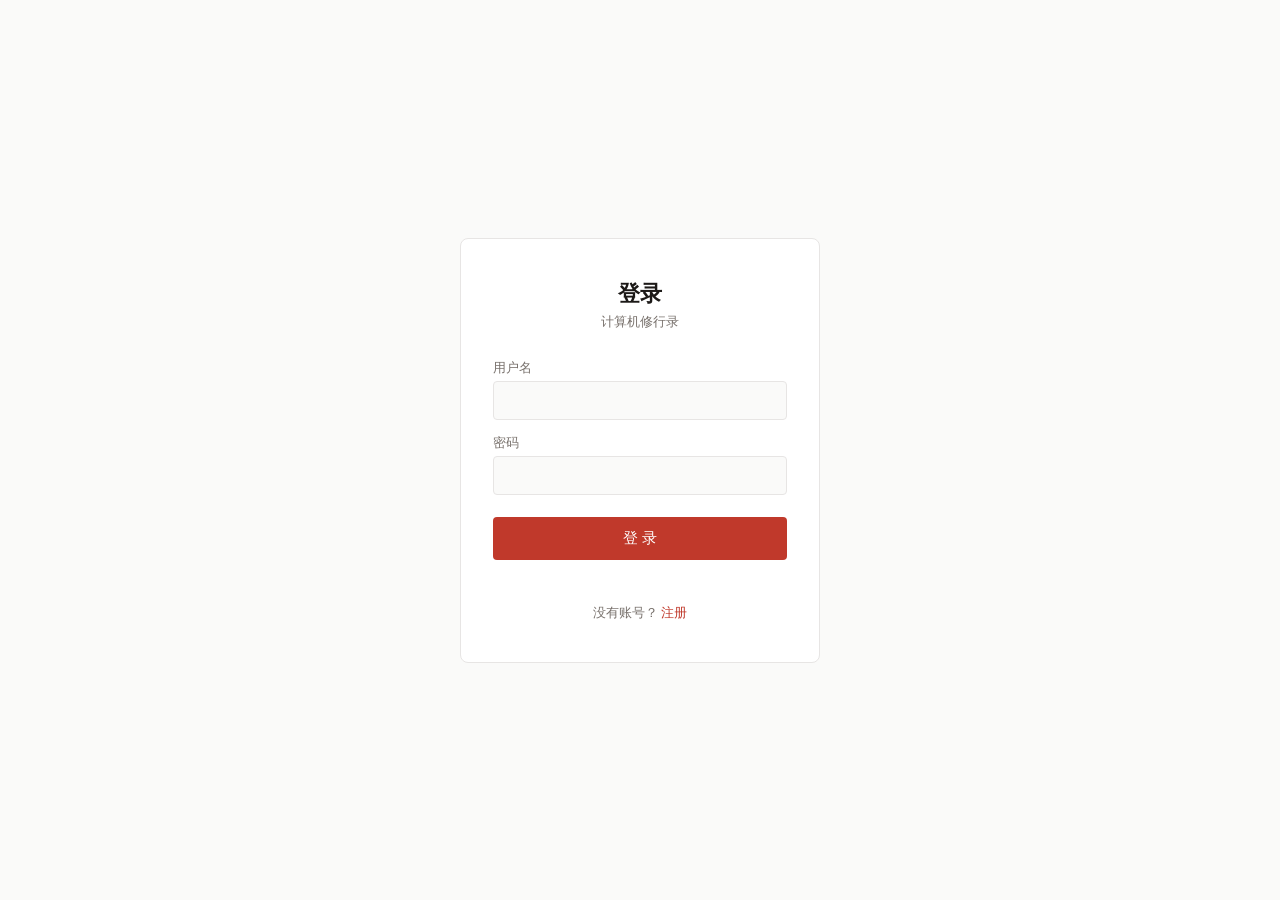
<file: web/user.html>
<!DOCTYPE html>
<html lang="zh-CN">
<head>
<meta charset="UTF-8">
<meta name="viewport" content="width=device-width, initial-scale=1.0, maximum-scale=1.0, user-scalable=no, viewport-fit=cover">
<meta http-equiv="Cache-Control" content="no-cache, no-store, must-revalidate">
<meta http-equiv="Pragma" content="no-cache">
<meta http-equiv="Expires" content="0">
<title>用户主页 · 计算机修行录</title>
<link rel="icon" href="favicon.png" type="image/png">
<link rel="stylesheet" href="css/style.css?v=2">
</head>
<body>

<nav class="navbar">
  <div class="logo"><span class="logo-dot"></span>修炼录</div>
    <div class="nav-links">
      <a href="index.html">主页</a>
      <a href="community.html">社区</a>
      <a href="leaderboard.html">排行</a>
      <a href="dms.html">私信</a>
      <a href="messages.html" class="nav-badge" id="navMsgLink">消息</a>
      <a href="profile.html">我的</a>
      <span class="nav-settings" onclick="openSettings()" title="设置">⚙</span>
  </div>
</nav>

<div class="container">
  <div id="profileContent"></div>
</div>

<script src="js-v3/api.js"></script>
<script src="js-v3/constants.js"></script>
<script src="js-v3/store.js"></script>
<script src="js-v3/social.js"></script>
  <script src="js-v3/nav.js"></script>
<script>
var userId = parseInt(new URLSearchParams(location.search).get('id'));

var STAT_LABELS = { coding: '编程能力', project: '项目经验', theory: '理论知识', tools: '工具掌握' };
var STAT_COLORS = { coding: '#78716c', project: 'var(--green)', theory: '#6b6b8a', tools: 'var(--gold)' };

function avatarHtmlLarge(u, size) {
  var av = u.avatar || '';
  var s = size || 80;
  if (av.startsWith('data:image/')) {
    return '<img src="' + av + '" width="' + s + '" height="' + s + '" style="border-radius:50%;object-fit:cover;display:block;" alt="">';
  }
  var ch = av || (u.name || u.username || '?')[0];
  return '<span style="display:inline-flex;align-items:center;justify-content:center;width:' + s + 'px;height:' + s + 'px;border-radius:50%;background:var(--seal-light);color:var(--seal);font-size:' + Math.round(s*0.4) + 'px;font-weight:600;">' + escapeHtml(ch) + '</span>';
}

function loadProfile() {
  if (!userId) {
    document.getElementById('profileContent').innerHTML = '<p style="color:var(--seal);text-align:center;padding:40px;">用户不存在</p>';
    return;
  }

  api.getPublicProfile(userId).then(function(data) {
    if (!data.user) return;
    var u = data.user;
    document.title = (u.name || u.username) + ' · 修炼录';

    var isOwnProfile = AUTH_USER && AUTH_USER.id === u.id;

    var html = '';
    // 头像区
    html += '<div class="profile-header" style="display:flex;align-items:center;gap:16px;flex-wrap:wrap;">';
    html += '<div style="flex-shrink:0;">' + avatarHtmlLarge(u, 80) + '</div>';
    html += '<div class="profile-info" style="flex:1;min-width:0;">';
    html += '<h2 style="margin:0;">' + escapeHtml(u.name || u.username) + '</h2>';
    html += '<p style="color:var(--text-dim);margin:4px 0;">' + escapeHtml(u.title || '修炼者') + ' · ' + levelName(u.level || 0) + '</p>';
    if (u.gender || u.age) html += '<p style="font-size:13px;color:var(--text-muted);margin:0;">' + [u.gender, u.age].filter(Boolean).join(' · ') + '</p>';
    if (u.contact) html += '<p style="font-size:13px;color:var(--text-muted);margin:0;">📧 ' + escapeHtml(u.contact) + '</p>';
    html += '<p style="font-size:12px;color:var(--text-muted);margin:4px 0 0;">加入于 ' + (u.joinedDate || '?') + '</p>';

    // 发私信按钮 — 不给自己显示
    if (!isOwnProfile) {
      html += '<a href="dms.html?to=' + u.id + '" class="btn-save" style="display:inline-block;margin-top:8px;text-decoration:none;font-size:13px;">✉ 发送私信</a>';
    }
    html += '</div></div>';

    // 战力
    var stats = data.stats || {};
    html += '<div class="card" style="margin-top:16px;"><h3>修炼战力</h3>';
    Object.keys(STAT_LABELS).forEach(function(k) {
      var v = stats[k] || 0;
      html += '<div class="stat-item"><div class="stat-label">' + STAT_LABELS[k] + '</div>'
        + '<span class="stat-val" style="font-weight:600;font-size:16px;">' + formatPower(v) + '</span></div>';
    });
    html += '</div>';

    // 专精
    var specs = u.specializations || [];
    if (specs.length) {
      html += '<div class="card" style="margin-top:16px;"><h3>专精方向</h3><div class="badge-grid">';
      specs.forEach(function(s) {
        html += '<div class="badge-item' + (s.unlocked ? ' unlocked' : '') + '"><span>' + (s.icon || '?') + '</span><span>' + escapeHtml(s.name) + '</span></div>';
      });
      html += '</div></div>';
    }

    // 最近帖子
    var posts = data.recentPosts || [];
    html += '<div class="card" style="margin-top:16px;"><h3>近期帖子</h3>';
    if (!posts.length) {
      html += '<p style="color:var(--text-dim);font-size:13px;">暂无帖子</p>';
    } else {
      posts.forEach(function(p) {
        var typeLabel = p.type === 'question' ? '问答' : '文章';
        html += '<div class="mini-post" onclick="location.href=\'post.html?id=' + p.id + '\'" style="padding:8px 0;border-bottom:1px solid var(--border);cursor:pointer;">'
          + '<span class="post-type-badge ' + (p.type === 'question' ? 'type-q' : 'type-a') + '" style="font-size:11px;">' + typeLabel + '</span>'
          + '<span style="margin-left:8px;">' + escapeHtml(p.title) + '</span>'
          + '<span style="float:right;font-size:12px;color:var(--text-dim);">👍 ' + (p.vote_score || 0) + ' 💬 ' + (p.comment_count || 0) + '</span>'
          + '</div>';
      });
    }
    html += '</div>';

    document.getElementById('profileContent').innerHTML = html;
  }).catch(function() {
    document.getElementById('profileContent').innerHTML = '<p style="color:var(--seal);text-align:center;padding:40px;">加载失败</p>';
  });
}

initStore(function() { loadProfile(); });
</script>
</body>
</html>
</file>
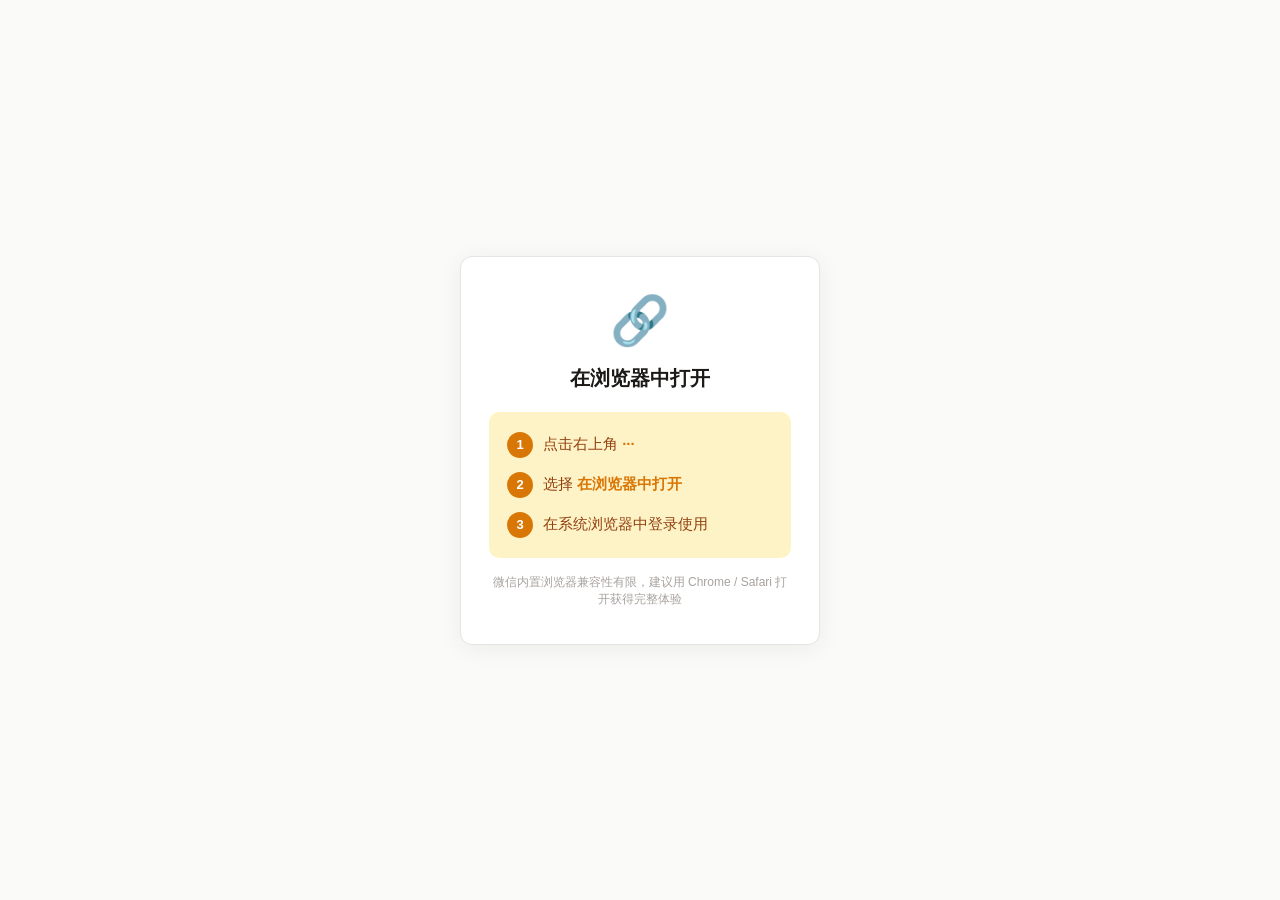
<file: web/wechat-guide.html>
<!DOCTYPE html>
<html lang="zh-CN">
<head>
  <meta charset="UTF-8">
  <meta name="viewport" content="width=device-width, initial-scale=1.0, maximum-scale=1.0, user-scalable=no">
  <title>计算机修行录</title>
  <style>
    * { margin: 0; padding: 0; box-sizing: border-box; }
    body {
      font-family: -apple-system, "PingFang SC", "Microsoft YaHei", sans-serif;
      background: #fafaf9; color: #1c1917;
      min-height: 100vh;
      display: flex; align-items: center; justify-content: center;
      padding: 24px;
    }
    @media (prefers-color-scheme: dark) {
      body { background: #000; color: #f5f5f5; }
    }
    .card {
      background: #fff; border: 1px solid #e7e5e4; border-radius: 12px;
      padding: 36px 28px; max-width: 360px; width: 100%; text-align: center;
      box-shadow: 0 4px 24px rgba(0,0,0,0.06);
    }
    @media (prefers-color-scheme: dark) {
      .card { background: #0d0d0d; border-color: #222; }
    }
    .icon { font-size: 48px; margin-bottom: 16px; }
    .title { font-size: 20px; font-weight: 700; margin-bottom: 20px; }
    .steps { text-align: left; background: #fef3c7; border-radius: 10px; padding: 20px 18px; margin-bottom: 16px; }
    @media (prefers-color-scheme: dark) {
      .steps { background: #292524; }
    }
    .step { display: flex; align-items: flex-start; gap: 10px; margin-bottom: 14px; }
    .step:last-child { margin-bottom: 0; }
    .step-num {
      flex-shrink: 0; width: 26px; height: 26px; border-radius: 50%;
      background: #d97706; color: #fff; font-size: 13px; font-weight: bold;
      display: flex; align-items: center; justify-content: center;
    }
    .step-text { font-size: 15px; color: #92400e; line-height: 1.6; }
    @media (prefers-color-scheme: dark) {
      .step-text { color: #fcd34d; }
    }
    .step-text strong { color: #d97706; }
    @media (prefers-color-scheme: dark) {
      .step-text strong { color: #fbbf24; }
    }
    .hint { font-size: 12px; color: #a8a29e; margin-top: 10px; }
  </style>
</head>
<body>
  <div class="card">
    <div class="icon">🔗</div>
    <div class="title">在浏览器中打开</div>
    <div class="steps">
      <div class="step">
        <div class="step-num">1</div>
        <div class="step-text">点击右上角 <strong>···</strong></div>
      </div>
      <div class="step">
        <div class="step-num">2</div>
        <div class="step-text">选择 <strong>在浏览器中打开</strong></div>
      </div>
      <div class="step">
        <div class="step-num">3</div>
        <div class="step-text">在系统浏览器中登录使用</div>
      </div>
    </div>
    <div class="hint">微信内置浏览器兼容性有限，建议用 Chrome / Safari 打开获得完整体验</div>
  </div>
</body>
</html>
</file>
<file: web/css/style.css>
/* ===== 计算机修行录 - 跟随系统主题 ===== */

/* --- 浅色模式变量 --- */
:root {
  --bg: #fafaf9;
  --bg-card: #ffffff;
  --bg-hover: #f5f3f0;
  --text: #1c1917;
  --text-dim: #78716c;
  --text-muted: #a8a29e;
  --border: #e7e5e4;
  --accent: #78716c;
  --accent-light: #d6d3d1;
  --gold: #b8860b;
  --gold-light: #f5e6c8;
  --seal: #c0392b;
  --seal-light: #fce4e4;
  --green: #4a9a6a;
  --green-light: #e8f5ee;
  --shadow: 0 1px 3px rgba(0,0,0,0.06), 0 1px 2px rgba(0,0,0,0.04);
  --radius: 8px;
}

/* --- 深色模式变量 --- */
@media (prefers-color-scheme: dark) {
  :root {
    --bg: #000000;
    --bg-card: #0d0d0d;
    --bg-hover: #1a1a1a;
    --text: #f5f5f5;
    --text-dim: #888888;
    --text-muted: #555555;
    --border: #222222;
    --accent: #888888;
    --accent-light: #1a1a1a;
    --gold: #d4a546;
    --gold-light: #1a1a0a;
    --seal: #d44a44;
    --seal-light: #1a0a0a;
    --green: #5aaa7a;
    --green-light: #0a1a10;
    --shadow: 0 1px 2px rgba(0,0,0,0.6);
  }
}

* { margin: 0; padding: 0; box-sizing: border-box; }

body {
  font-family: -apple-system, BlinkMacSystemFont, "PingFang SC", "Microsoft YaHei", "Segoe UI", sans-serif;
  background: var(--bg);
  color: var(--text);
  min-height: 100vh;
  line-height: 1.7;
  -webkit-font-smoothing: antialiased;
}

a { color: var(--seal); text-decoration: none; transition: color 0.15s; }
a:hover { opacity: 0.8; }

/* --- 导航栏 --- */
.navbar {
  background: var(--bg-card);
  border-bottom: 1px solid var(--border);
  padding: 0 20px;
  height: 52px;
  display: flex;
  align-items: center;
  justify-content: space-between;
  position: sticky;
  top: 0;
  z-index: 100;
  backdrop-filter: blur(12px);
  -webkit-backdrop-filter: blur(12px);
}

.navbar .logo {
  font-size: 15px;
  font-weight: 600;
  color: var(--text);
  letter-spacing: 0.5px;
  display: flex;
  align-items: center;
  gap: 6px;
}
.navbar .logo-dot {
  width: 6px;
  height: 6px;
  border-radius: 50%;
  background: var(--seal);
}

.navbar .nav-links { display: flex; gap: 2px; }
.navbar .nav-links a {
  padding: 6px 14px;
  border-radius: 6px;
  color: var(--text-dim);
  font-size: 13px;
  transition: all 0.15s;
}
.navbar .nav-links a:hover { color: var(--text); background: var(--bg-hover); }
.navbar .nav-links a.active {
  color: var(--text);
  background: var(--accent-light);
  font-weight: 500;
}
.navbar .nav-links .nav-settings {
  padding: 6px 10px; font-size: 16px; cursor: pointer;
  color: var(--text-dim); border-radius: 6px; transition: all 0.15s;
  user-select: none; line-height: 1;
}
.navbar .nav-links .nav-settings:hover { color: var(--text); background: var(--bg-hover); }
.navbar .nav-links .nav-badge {
  position: relative;
}
.navbar .nav-links .nav-badge::after {
  content: '';
  position: absolute; top: 2px; right: 6px;
  width: 7px; height: 7px; border-radius: 50%;
  background: var(--seal);
  display: none;
}
.navbar .nav-links .nav-badge.has-unread::after {
  display: block;
}

/* --- 页面容器 --- */
.container { max-width: 720px; margin: 0 auto; padding: 36px 20px 60px; }

/* --- 标题 --- */
.page-title {
  font-size: 22px;
  font-weight: 700;
  color: var(--text);
  margin-bottom: 4px;
}
.page-sub {
  color: var(--text-dim);
  font-size: 14px;
  margin-bottom: 28px;
}

/* --- 英雄区 --- */
.hero {
  text-align: center;
  padding: 48px 20px 32px;
}
.hero h1 {
  font-size: 28px;
  font-weight: 700;
  color: var(--text);
  margin-bottom: 0;
}

/* --- 当前段位进度 --- */
.current-progress {
  background: var(--bg-card);
  border: 1px solid var(--border);
  border-radius: var(--radius);
  padding: 24px;
  margin-bottom: 32px;
  text-align: center;
  box-shadow: var(--shadow);
}
.current-progress .cp-title {
  font-size: 12px;
  color: var(--text-dim);
  text-transform: uppercase;
  letter-spacing: 2px;
  margin-bottom: 8px;
}
.current-progress .cp-level {
  font-size: 36px;
  font-weight: 700;
  color: var(--text);
  margin-bottom: 4px;
}
.current-progress .cp-desc {
  color: var(--text-dim);
  font-size: 13px;
}
.current-progress .cp-bar {
  margin: 18px auto 0;
  max-width: 260px;
  height: 4px;
  background: var(--accent-light);
  border-radius: 2px;
}
.current-progress .cp-fill {
  height: 100%;
  background: var(--seal);
  border-radius: 2px;
  transition: width 1s ease;
}

/* --- 段位卡片 --- */
.level-card {
  background: var(--bg-card);
  border: 1px solid var(--border);
  border-radius: var(--radius);
  padding: 20px 24px;
  margin-bottom: 12px;
  transition: all 0.2s;
  cursor: pointer;
  box-shadow: var(--shadow);
  position: relative;
}
.level-card:hover { border-color: var(--accent); }
.level-card.current {
  border-color: var(--seal);
  background: var(--seal-light);
}

.level-card .level-header {
  display: flex;
  align-items: center;
  gap: 14px;
}

.level-card .level-header-right {
  margin-left: auto;
  display: flex;
  align-items: center;
  gap: 8px;
  flex-shrink: 0;
}

.level-card .level-tagline {
  font-size: 12px;
  color: var(--text-muted);
  font-style: italic;
  white-space: nowrap;
}

.level-card .level-badge {
  width: 40px;
  height: 40px;
  border-radius: 2px;
  display: flex;
  align-items: center;
  justify-content: center;
  font-weight: 700;
  font-size: 14px;
  flex-shrink: 0;
  color: #fff;
}
.level-card .level-badge.level-0 { background: #6b6558; font-size: 11px; }
.level-card .level-badge.level-1 { background: #57534e; }
.level-card .level-badge.level-2 { background: #78716c; }
.level-card .level-badge.level-3 { background: #575e6e; } 
.level-card .level-badge.level-4 { background: #4e6e5e; }
.level-card .level-badge.level-5 { background: #8b7500; }
.level-card .level-badge.level-6 { background: #b85c12; }
.level-card .level-badge.level-7 { background: var(--seal); }
.level-card .level-badge.level-8 { background: #8b1a1a; }
.level-card .level-badge.level-9 { background: #1c1917; border: 1px solid var(--gold); }

.level-card .level-name {
  font-size: 16px;
  font-weight: 600;
  color: var(--text);
}
.level-card .level-desc {
  color: var(--text-dim);
  font-size: 13px;
}

.level-card .level-tag {
  font-size: 11px;
  padding: 2px 8px;
  border-radius: 4px;
  margin-left: auto;
  flex-shrink: 0;
}
.level-card .level-tag.arrived { color: var(--seal); background: var(--seal-light); }
.level-card .level-tag.locked { color: var(--text-muted); }

.level-card .level-detail {
  margin-top: 14px;
  padding-top: 14px;
  border-top: 1px solid var(--border);
  max-height: 0;
  overflow: hidden;
  opacity: 0;
  transition: all 0.25s ease;
}
.level-card:hover .level-detail {
  max-height: 200px;
  opacity: 1;
}
.level-card .level-detail p {
  font-size: 13px;
  color: var(--text-dim);
  margin-bottom: 4px;
  line-height: 1.7;
}
.level-card .level-detail strong { color: var(--text); }

/* --- 弹窗（进阶条件） --- */
.modal-overlay {
  position: fixed;
  inset: 0;
  background: rgba(0,0,0,0.5);
  z-index: 200;
  display: flex;
  align-items: center;
  justify-content: center;
  opacity: 0;
  visibility: hidden;
  transition: all 0.2s;
}
.modal-overlay.open {
  opacity: 1;
  visibility: visible;
}
.modal {
  background: var(--bg-card);
  border: 1px solid var(--border);
  border-radius: var(--radius);
  padding: 28px;
  max-width: 420px;
  width: 90%;
  max-height: 85vh;
  overflow-y: auto;
  box-shadow: 0 8px 32px rgba(0,0,0,0.3);
  transform: translateY(8px);
  transition: transform 0.2s;
}
.modal-overlay.open .modal {
  transform: translateY(0);
}
.modal .modal-header {
  display: flex;
  align-items: center;
  gap: 12px;
  margin-bottom: 16px;
}
.modal .modal-badge {
  width: 36px;
  height: 36px;
  border-radius: 2px;
  display: flex;
  align-items: center;
  justify-content: center;
  font-weight: 700;
  font-size: 13px;
  color: #fff;
  flex-shrink: 0;
}
.modal .modal-title {
  font-size: 16px;
  font-weight: 600;
  color: var(--text);
}
.modal .modal-tagline {
  font-size: 12px;
  color: var(--text-muted);
  font-style: italic;
  margin-top: 2px;
}
.modal .modal-section {
  margin-bottom: 14px;
}
.modal .modal-section h4 {
  font-size: 12px;
  color: var(--text-muted);
  text-transform: uppercase;
  letter-spacing: 1px;
  margin-bottom: 4px;
}
.modal .modal-section p {
  font-size: 14px;
  color: var(--text);
  line-height: 1.7;
}
.modal .modal-close {
  position: absolute;
  top: 12px;
  right: 16px;
  background: none;
  border: none;
  color: var(--text-dim);
  font-size: 20px;
  cursor: pointer;
  padding: 4px 8px;
}
.modal .modal-close:hover { color: var(--text); }
.modal .modal-tasks {
  list-style: none;
  padding: 0;
}
.modal .modal-tasks li {
  font-size: 13px;
  color: var(--text);
  line-height: 1.8;
  padding: 4px 0;
  padding-left: 16px;
  position: relative;
}
.modal .modal-tasks li::before {
  content: '▸';
  position: absolute;
  left: 0;
  color: var(--seal);
  font-size: 10px;
}
.modal .modal-tasks .task-item {
  cursor: pointer;
  user-select: none;
  transition: all 0.15s;
}
.modal .modal-tasks .task-item:hover {
  color: var(--text);
}
.modal .modal-tasks .task-done {
  text-decoration: line-through;
  color: var(--text-muted);
}
.modal .modal-tasks .task-done::before {
  color: var(--green) !important;
}
.res-link {
  display: inline-block;
  margin: 3px 8px 3px 0;
  font-size: 13px;
  padding: 4px 10px;
  border: 1px solid var(--border);
  border-radius: 4px;
  transition: all 0.15s;
}
.res-link:hover {
  border-color: var(--seal);
  background: var(--seal-light);
  opacity: 1;
}

/* --- 考核按钮 --- */
.btn-quiz, .btn-back {
  display: inline-block;
  width: 100%;
  padding: 10px;
  margin-top: 12px;
  border: 1px solid var(--seal);
  background: var(--seal);
  color: #fff;
  font-size: 14px;
  cursor: pointer;
  transition: all 0.15s;
  font-family: inherit;
}
.btn-quiz:hover { opacity: 0.9; }
.btn-back {
  background: transparent;
  color: var(--text);
  border-color: var(--border);
  flex: 1;
}
.btn-back:hover { border-color: var(--accent); }

/* --- 考核题目 --- */
.quiz-item {
  padding: 12px 0;
  border-bottom: 1px solid var(--border);
}
.quiz-item:last-child { border-bottom: none; }
.quiz-question {
  font-size: 14px;
  color: var(--text);
  margin-bottom: 8px;
  line-height: 1.7;
}
.quiz-opts { display: flex; flex-direction: column; gap: 4px; }
.quiz-opt {
  display: flex;
  align-items: center;
  gap: 8px;
  padding: 6px 10px;
  border: 1px solid var(--border);
  border-radius: 4px;
  font-size: 13px;
  color: var(--text);
  cursor: pointer;
  transition: all 0.1s;
}
.quiz-opt:hover { border-color: var(--accent); }
.quiz-opt input { accent-color: var(--seal); }

.quiz-item.correct .quiz-opt:has(input:checked) {
  border-color: var(--green);
  background: var(--green-light);
}
.quiz-item.wrong .quiz-opt:has(input:checked) {
  border-color: var(--seal);
  background: var(--seal-light);
}
.quiz-item .quiz-tip {
  display: none;
  margin-top: 6px;
  padding: 6px 10px;
  font-size: 13px;
  color: var(--text-dim);
  background: var(--bg-hover);
  border-radius: 4px;
}
.quiz-item.show-tip .quiz-tip { display: block; }

.quiz-result {
  text-align: center;
  padding: 16px;
  margin-bottom: 12px;
  border: 1px solid var(--border);
  border-radius: var(--radius);
}
.quiz-result .qr-score {
  font-size: 32px;
  font-weight: 700;
  color: var(--text);
}
.quiz-result .qr-pct {
  font-size: 14px;
  font-weight: 600;
  margin-bottom: 4px;
}
.quiz-result .qr-msg {
  font-size: 13px;
  color: var(--text-dim);
}

/* --- 个人面板 --- */
.profile-header {
  background: var(--bg-card);
  border: 1px solid var(--border);
  border-radius: var(--radius);
  padding: 28px;
  display: flex;
  gap: 24px;
  align-items: center;
  margin-bottom: 24px;
  box-shadow: var(--shadow);
}
.profile-avatar {
  width: 80px;
  height: 80px;
  border-radius: 50%;
  background: var(--seal);
  display: flex;
  align-items: center;
  justify-content: center;
  font-size: 30px;
  color: #fff;
  flex-shrink: 0;
  font-weight: 600;
  overflow: hidden;
}
.profile-avatar-clickable { cursor: pointer; transition: opacity 0.15s; }
.profile-avatar-clickable:hover { opacity: 0.85; }
.profile-avatar.avatar-has-img,
.conv-avatar.avatar-has-img,
.author-avatar.avatar-has-img { background: transparent; overflow: hidden; }
.avatar-img { width: 100%; height: 100%; object-fit: cover; border-radius: 50%; }

/* 上传按钮 */
.btn-upload-avatar {
  padding: 8px 12px;
  border: 1px solid var(--border);
  border-radius: 4px;
  background: transparent;
  color: var(--text-dim);
  font-size: 13px;
  cursor: pointer;
  font-family: inherit;
  white-space: nowrap;
  transition: all 0.15s;
}
.btn-upload-avatar:hover { border-color: var(--accent); color: var(--text); }
.profile-info h2 {
  font-size: 20px;
  font-weight: 700;
  color: var(--text);
  margin-bottom: 2px;
}
.profile-info .profile-meta {
  color: var(--text-dim);
  font-size: 13px;
  margin-bottom: 4px;
}
.profile-info .profile-title { color: var(--text-dim); font-size: 13px; }
.profile-info .profile-level {
  display: inline-block;
  margin-top: 6px;
  padding: 3px 14px;
  border-radius: 12px;
  background: var(--seal-light);
  color: var(--seal);
  font-size: 13px;
  font-weight: 500;
}

/* 编辑资料按钮 */
.profile-edit-btn {
  align-self: flex-start;
  padding: 4px 14px;
  border: 1px solid var(--border);
  border-radius: 6px;
  background: transparent;
  color: var(--text-dim);
  font-size: 13px;
  cursor: pointer;
  font-family: inherit;
  transition: all 0.15s;
  flex-shrink: 0;
}
.profile-edit-btn:hover {
  border-color: var(--accent);
  color: var(--text);
}

/* 编辑资料卡片 */
.profile-edit-card {
  background: var(--bg-card);
  border: 1px solid var(--border);
  border-radius: var(--radius);
  padding: 22px 24px;
  margin-bottom: 24px;
  box-shadow: var(--shadow);
}
.profile-edit-card h3 {
  font-size: 15px;
  font-weight: 600;
  color: var(--text);
  margin-bottom: 16px;
}
.edit-row {
  margin-bottom: 12px;
}
.edit-row label {
  display: block;
  font-size: 13px;
  color: var(--text-dim);
  margin-bottom: 4px;
}
.edit-row input,
.edit-row select {
  width: 100%;
  padding: 8px 12px;
  border: 1px solid var(--border);
  border-radius: 4px;
  font-size: 14px;
  font-family: inherit;
  background: var(--bg);
  color: var(--text);
  transition: border-color 0.15s;
}
.edit-row input:focus,
.edit-row select:focus {
  outline: none;
  border-color: var(--seal);
}
.edit-actions {
  display: flex;
  gap: 8px;
  margin-top: 16px;
}
.btn-save {
  padding: 8px 24px;
  border: none;
  border-radius: 4px;
  background: var(--seal);
  color: #fff;
  font-size: 14px;
  cursor: pointer;
  font-family: inherit;
}
.btn-save:hover { opacity: 0.9; }
.btn-cancel {
  padding: 8px 24px;
  border: 1px solid var(--border);
  border-radius: 4px;
  background: transparent;
  color: var(--text);
  font-size: 14px;
  cursor: pointer;
  font-family: inherit;
}
.btn-cancel:hover { border-color: var(--accent); }

/* 属性条 */
.stats-section { margin-bottom: 24px; }
.stats-section h3 {
  font-size: 14px;
  font-weight: 600;
  color: var(--text);
  margin-bottom: 12px;
}
.stat-item { margin-bottom: 10px; }
.stat-item .stat-label {
  display: flex;
  justify-content: space-between;
  font-size: 13px;
  color: var(--text-dim);
  margin-bottom: 4px;
}
.stat-item .stat-bar {
  height: 6px;
  background: var(--accent-light);
  border-radius: 3px;
}
.stat-item .stat-fill {
  height: 100%;
  border-radius: 3px;
  transition: width 1s ease;
}
.stat-fill.fill-coding { background: #78716c; }
.stat-fill.fill-project { background: var(--green); }
.stat-fill.fill-theory { background: #6b6b8a; }
.stat-fill.fill-tool { background: var(--gold); }

/* 专精方向 */
.badge-grid { display: flex; gap: 10px; flex-wrap: wrap; }
.badge-item {
  background: var(--bg-card);
  border: 1px solid var(--border);
  border-radius: var(--radius);
  padding: 12px 16px;
  text-align: center;
  min-width: 72px;
  box-shadow: var(--shadow);
}
.badge-item .badge-icon { font-size: 18px; margin-bottom: 4px; }
.badge-item .badge-name { font-size: 11px; color: var(--text-dim); }
.badge-item.unlocked { border-color: var(--seal); }
.badge-item.locked { opacity: 0.35; }

/* 感悟列表 */
.journal-entry {
  background: var(--bg-card);
  border: 1px solid var(--border);
  border-radius: var(--radius);
  padding: 18px 22px;
  margin-bottom: 10px;
  box-shadow: var(--shadow);
}
.journal-entry .entry-header {
  display: flex;
  justify-content: space-between;
  align-items: baseline;
  margin-bottom: 8px;
  padding-bottom: 8px;
  border-bottom: 1px solid var(--border);
}
.journal-entry .entry-title {
  font-size: 14px;
  font-weight: 600;
  color: var(--text);
}
.journal-entry .entry-date {
  font-size: 12px;
  color: var(--text-muted);
}
.journal-del-btn {
  background: none;
  border: none;
  cursor: pointer;
  font-size: 13px;
  color: var(--text-muted);
  padding: 0 4px;
  border-radius: 3px;
  opacity: 0;
  transition: all 0.15s;
}
.journal-entry:hover .journal-del-btn { opacity: 1; }
.journal-del-btn:hover { color: var(--seal); background: var(--seal-light); }
.journal-entry .entry-body {
  font-size: 14px;
  color: var(--text-dim);
  line-height: 1.8;
}

/* --- 消息页面 --- */
.msg-item {
  background: var(--bg-card);
  border: 1px solid var(--border);
  border-radius: var(--radius);
  padding: 16px 20px;
  margin-bottom: 8px;
  display: flex;
  gap: 14px;
  align-items: flex-start;
  box-shadow: var(--shadow);
}
.msg-item .msg-icon { font-size: 18px; flex-shrink: 0; }
.msg-item .msg-body { flex: 1; }
.msg-item .msg-text { font-size: 14px; color: var(--text); }
.msg-item .msg-time { font-size: 11px; color: var(--text-muted); margin-top: 4px; }
.msg-item.unread { border-left: 3px solid var(--seal); }
.msg-item.msg-pinned {
  border-left: 3px solid var(--gold);
  background: var(--gold-light);
}

/* 消息右侧 ⋯ */
.msg-more {
  font-size: 18px;
  color: var(--text-muted);
  flex-shrink: 0;
  padding: 4px 8px;
  cursor: pointer;
  letter-spacing: 1px;
  line-height: 1;
  user-select: none;
}

/* 底部操作面板 */
.action-sheet-overlay {
  position: fixed;
  inset: 0;
  z-index: 300;
  background: rgba(0,0,0,0.5);
  display: flex;
  align-items: flex-end;
  opacity: 0;
  visibility: hidden;
  transition: opacity 0.25s, visibility 0.25s;
}
.action-sheet-overlay.show {
  opacity: 1;
  visibility: visible;
}
.action-sheet {
  width: 100%;
  background: var(--bg-card);
  border-radius: 16px 16px 0 0;
  padding: 12px 16px 20px;
  transform: translateY(100%);
  transition: transform 0.3s cubic-bezier(0.32, 0.72, 0, 1);
}
.action-sheet-overlay.show .action-sheet {
  transform: translateY(0);
}
.action-sheet-handle {
  width: 36px;
  height: 4px;
  border-radius: 2px;
  background: var(--border);
  margin: 0 auto 14px;
}
.action-sheet-msg {
  font-size: 13px;
  color: var(--text-dim);
  padding: 10px 14px;
  background: var(--bg-hover);
  border-radius: 8px;
  margin-bottom: 12px;
  line-height: 1.5;
  white-space: nowrap;
  overflow: hidden;
  text-overflow: ellipsis;
}
.action-sheet-btn {
  display: block;
  width: 100%;
  padding: 14px 16px;
  border: none;
  border-radius: 10px;
  background: var(--bg-hover);
  color: var(--text);
  font-size: 15px;
  text-align: center;
  cursor: pointer;
  font-family: inherit;
  margin-bottom: 8px;
  transition: background 0.15s;
}
.action-sheet-btn:active { background: var(--border); }
.action-sheet-danger { color: var(--seal); }
.action-sheet-cancel {
  display: block;
  width: 100%;
  padding: 14px;
  border: none;
  border-radius: 10px;
  background: var(--bg-hover);
  color: var(--text-dim);
  font-size: 15px;
  text-align: center;
  cursor: pointer;
  font-family: inherit;
  font-weight: 500;
  transition: background 0.15s;
}
.action-sheet-cancel:active { background: var(--border); }

/* 底部 */
.footer {
  text-align: center;
  padding: 32px 20px;
  color: var(--text-muted);
  font-size: 12px;
  border-top: 1px solid var(--border);
}

/* --- 关卡确认弹窗 --- */
.task-confirm-overlay {
  position: fixed;
  inset: 0;
  z-index: 250;
  background: rgba(0,0,0,0.6);
  display: flex;
  align-items: center;
  justify-content: center;
  opacity: 0;
  visibility: hidden;
  transition: opacity 0.2s, visibility 0.2s;
}
.task-confirm-overlay.open {
  opacity: 1;
  visibility: visible;
}
.task-confirm-card {
  background: var(--bg-card);
  border: 1px solid var(--border);
  border-radius: var(--radius);
  padding: 28px;
  max-width: 380px;
  width: 88%;
  text-align: center;
  box-shadow: 0 8px 32px rgba(0,0,0,0.4);
}
.task-confirm-title {
  font-size: 17px;
  font-weight: 600;
  color: var(--text);
  margin-bottom: 12px;
}
.task-confirm-text {
  font-size: 14px;
  color: var(--text-dim);
  line-height: 1.7;
  margin-bottom: 8px;
  text-align: left;
  padding: 12px 16px;
  background: var(--bg-hover);
  border-radius: 6px;
}
.task-confirm-hint {
  font-size: 12px;
  color: var(--text-muted);
  margin-bottom: 20px;
}
.task-check-q {
  font-size: 14px;
  color: var(--text);
  font-weight: 500;
  margin-bottom: 10px;
  line-height: 1.6;
}
.task-check-opts {
  display: flex;
  flex-direction: column;
  gap: 6px;
  margin-bottom: 12px;
}
.task-check-opt {
  display: flex;
  align-items: center;
  gap: 8px;
  padding: 8px 12px;
  border: 1px solid var(--border);
  border-radius: 6px;
  font-size: 13px;
  color: var(--text);
  cursor: pointer;
  transition: all 0.15s;
}
.task-check-opt:hover { border-color: var(--accent); }
.task-check-opt input { accent-color: var(--seal); }
.task-check-feedback {
  font-size: 13px;
  padding: 8px 12px;
  border-radius: 6px;
  background: var(--seal-light);
  margin-bottom: 12px;
  text-align: center;
}
.task-confirm-actions {
  display: flex;
  gap: 10px;
}
.task-confirm-actions .btn-save {
  flex: 1;
  padding: 10px 0;
  border: none;
  border-radius: 6px;
  background: var(--seal);
  color: #fff;
  font-size: 14px;
  cursor: pointer;
  font-family: inherit;
}
.task-confirm-actions .btn-save:hover { opacity: 0.9; }
.task-confirm-actions .btn-cancel {
  flex: 1;
  padding: 10px 0;
  border: 1px solid var(--border);
  border-radius: 6px;
  background: transparent;
  color: var(--text-dim);
  font-size: 14px;
  cursor: pointer;
  font-family: inherit;
}
.task-confirm-actions .btn-cancel:hover { border-color: var(--accent); color: var(--text); }

/* --- 突破动效 --- */
.breakthrough-overlay {
  position: fixed;
  inset: 0;
  z-index: 999;
  background: rgba(0,0,0,0.88);
  display: flex;
  align-items: center;
  justify-content: center;
  opacity: 0;
  visibility: hidden;
  transition: opacity 0.4s, visibility 0.4s;
}
.breakthrough-overlay.show {
  opacity: 1;
  visibility: visible;
}
.breakthrough-content {
  text-align: center;
  position: relative;
}
.breakthrough-glow {
  position: absolute;
  top: 50%;
  left: 50%;
  transform: translate(-50%, -50%);
  width: 180px;
  height: 180px;
  border-radius: 50%;
  background: radial-gradient(circle, rgba(212,165,70,0.5) 0%, transparent 70%);
  animation: bt-pulse 1.8s ease-in-out infinite;
}
@keyframes bt-pulse {
  0%, 100% { transform: translate(-50%, -50%) scale(1); opacity: 0.5; }
  50%      { transform: translate(-50%, -50%) scale(1.6); opacity: 1; }
}
.breakthrough-title {
  font-size: 38px;
  font-weight: 700;
  color: var(--gold);
  animation: bt-pop 0.7s cubic-bezier(0.34, 1.56, 0.64, 1);
  text-shadow: 0 0 60px rgba(212,165,70,0.9), 0 0 120px rgba(212,165,70,0.4);
  position: relative;
}
@keyframes bt-pop {
  0%   { transform: scale(0.2); opacity: 0; }
  60%  { transform: scale(1.08); }
  100% { transform: scale(1); opacity: 1; }
}
.breakthrough-level {
  font-size: 26px;
  font-weight: 600;
  color: #fff;
  margin-top: 14px;
  animation: bt-rise 0.8s ease-out 0.3s both;
}
.breakthrough-poem {
  font-size: 15px;
  color: var(--text-dim);
  margin-top: 6px;
  font-style: italic;
  animation: bt-rise 0.8s ease-out 0.5s both;
}
@keyframes bt-rise {
  0%   { opacity: 0; transform: translateY(16px); }
  100% { opacity: 1; transform: translateY(0); }
}

/* --- 社区帖子卡片 --- */
.post-card {
  background: var(--bg-card);
  border: 1px solid var(--border);
  border-radius: var(--radius);
  padding: 16px 18px;
  margin-bottom: 12px;
  cursor: pointer;
  box-shadow: var(--shadow);
  transition: box-shadow 0.15s;
}
.post-card:hover { box-shadow: 0 2px 8px rgba(0,0,0,0.1); }
.post-card-header { display: flex; align-items: center; justify-content: space-between; margin-bottom: 8px; }
.post-card-title { font-size: 16px; font-weight: 600; margin-bottom: 6px; color: var(--text); }
.post-card-preview { font-size: 13px; color: var(--text-dim); margin-bottom: 10px; line-height: 1.6; }
.post-card-footer { display: flex; align-items: center; gap: 8px; flex-wrap: wrap; font-size: 12px; }

/* --- 帖子详情 --- */
.post-detail-header { display: flex; align-items: center; justify-content: space-between; margin-bottom: 12px; }
.post-detail-title { font-size: 20px; font-weight: 700; margin: 12px 0 8px; }
.post-detail-content { font-size: 15px; line-height: 1.8; color: var(--text); margin: 16px 0; white-space: pre-wrap; word-break: break-word; }
.post-detail-footer { display: flex; align-items: center; gap: 12px; padding-top: 12px; border-top: 1px solid var(--border); }

/* --- 作者 chip --- */
.author-chip {
  display: inline-flex; align-items: center; gap: 6px;
  cursor: pointer; text-decoration: none; color: var(--text);
  font-size: 13px;
}
.author-chip:hover .author-name { color: var(--seal); }
.author-avatar {
  width: 24px; height: 24px; border-radius: 50%;
  background: var(--seal-light); color: var(--seal);
  display: inline-flex; align-items: center; justify-content: center;
  font-size: 12px; font-weight: 600; overflow: hidden;
}
.author-level {
  font-size: 11px; color: var(--text-muted);
  background: var(--bg-hover); padding: 1px 6px; border-radius: 10px;
}

/* --- 标签 --- */
.tag-pill {
  display: inline-block; font-size: 11px;
  background: var(--bg-hover); color: var(--text-dim);
  padding: 2px 8px; border-radius: 10px;
}
.post-type-badge {
  display: inline-block; font-size: 11px; font-weight: 600;
  padding: 2px 8px; border-radius: 4px;
}
.post-type-badge.type-q { background: #dbeafe; color: #1e40af; }
.post-type-badge.type-a { background: #dcfce7; color: #166534; }
.post-time { font-size: 11px; color: var(--text-muted); }
.post-comment-count { color: var(--text-dim); font-size: 12px; }

/* --- IP属地 --- */
.ip-province { font-size: 11px; color: var(--text-muted); margin-left: auto; }

/* --- 帖子卡片右侧 meta --- */
.post-card-meta-right { display: flex; align-items: center; gap: 6px; flex-shrink: 0; }

/* --- 帖子三点菜单 --- */
.post-menu { position: relative; display: inline-block; }
.post-menu-btn {
  background: none; border: none; cursor: pointer;
  font-size: 18px; padding: 0 4px; color: var(--text-muted);
  line-height: 1; letter-spacing: 1px; font-weight: 700;
}
.post-menu-btn:hover { color: var(--text); }
.post-menu-dropdown {
  display: none; position: absolute; right: 0; top: 100%;
  background: var(--bg-card); border: 1px solid var(--border);
  border-radius: 8px; box-shadow: 0 4px 16px rgba(0,0,0,0.12);
  z-index: 100; min-width: 100px; padding: 4px 0;
}
.post-menu.open .post-menu-dropdown { display: block; }
.post-menu-dropdown button {
  display: block; width: 100%; text-align: left;
  background: none; border: none; padding: 8px 16px;
  font-size: 13px; color: var(--text); cursor: pointer;
}
.post-menu-dropdown button:hover { background: var(--bg-hover); }
.post-menu-dropdown .menu-item-danger { color: #e00; }
.post-menu-dropdown .menu-item-danger:hover { background: rgba(224,0,0,0.06); }

/* --- 隐藏状态标记 --- */
.post-hidden-badge { font-size: 11px; color: var(--seal); font-weight: 400; }

/* --- 帖子顶栏操作按钮 --- */
.post-actions-bar { display: flex; align-items: center; justify-content: space-between; margin-bottom: 8px; }
.btn-text-action {
  background: none; border: 1px solid var(--border); border-radius: 4px;
  padding: 2px 10px; font-size: 12px; cursor: pointer; margin-left: 6px;
  color: var(--text-dim);
}
.btn-text-action:hover { opacity: 0.8; }
.btn-del-action { color: #e00; border-color: rgba(224,0,0,0.3); }
.btn-del-action:hover { background: rgba(224,0,0,0.06); }
.btn-hide-action { color: var(--text-dim); }
.btn-hide-action:hover { background: var(--bg-hover); }

/* --- 投票按钮 --- */
.vote-group { display: inline-flex; align-items: center; gap: 2px; }
.vote-btn {
  background: none; border: none; cursor: pointer;
  font-size: 12px; padding: 2px 4px; color: var(--text-muted);
  border-radius: 3px; transition: color 0.15s;
}
.vote-btn:hover { color: var(--seal); background: var(--seal-light); }
.vote-btn.voted { color: var(--seal); font-weight: 700; }
.vote-score { font-size: 13px; font-weight: 600; min-width: 24px; text-align: center; color: var(--text-dim); }

/* --- 标签栏 --- */
.tab-bar { display: flex; gap: 6px; margin: 16px 0; }
.tab-btn {
  padding: 6px 16px; border: 1px solid var(--border); border-radius: 20px;
  background: var(--bg-card); color: var(--text-dim); cursor: pointer;
  font-size: 13px; transition: all 0.15s;
}
.tab-btn.active { background: var(--seal); color: #fff; border-color: var(--seal); }
.tab-btn:hover:not(.active) { border-color: var(--seal); color: var(--seal); }

/* --- 表单 --- */
.card { background: var(--bg-card); border: 1px solid var(--border); border-radius: var(--radius); padding: 16px 18px; box-shadow: var(--shadow); }
.form-row { }
.form-row label { display: block; font-size: 13px; color: var(--text-dim); margin-bottom: 4px; }
.form-actions { display: flex; gap: 8px; }

/* --- 评论 --- */
.comment-item { padding: 12px 0; border-bottom: 1px solid var(--border); }
.comment-reply { margin-left: 32px; padding-left: 12px; border-left: 2px solid var(--border); }
.comment-header { display: flex; align-items: center; justify-content: space-between; margin-bottom: 6px; }
.comment-body { font-size: 14px; line-height: 1.6; color: var(--text); word-break: break-word; }
.comment-actions { display: flex; align-items: center; gap: 12px; margin-top: 6px; }
.btn-reply { background: none; border: none; color: var(--text-muted); cursor: pointer; font-size: 12px; }
.btn-reply:hover { color: var(--seal); }

/* --- 排行榜 --- */
.top-card {
  flex: 1; text-align: center; padding: 16px 8px;
  background: var(--bg-card); border: 1px solid var(--border);
  border-radius: 12px; cursor: pointer; box-shadow: var(--shadow);
  transition: transform 0.15s;
  align-self: flex-end;
}
.top-card:hover { transform: translateY(-2px); }
.top-card.top-1 {
  border-color: var(--gold);
  background: linear-gradient(135deg, #fff9e6, #fff9e6, #fff);
  align-self: flex-start;
  padding: 24px 12px 20px;
  transform: translateY(-12px);
  box-shadow: 0 4px 20px rgba(184,134,11,0.3);
}
.top-card.top-1 .top-medal { font-size: 40px; }
.top-card.top-1 .top-avatar { } /* 尺寸由 avatarHtml() inline 控制 */
.top-card.top-1 .top-name { font-size: 16px; }
.top-card.top-1 .top-level { font-size: 13px; }
.top-card.top-1:hover { transform: translateY(-14px); }

/* 深色模式：排行榜第一 */
@media (prefers-color-scheme: dark) {
  .top-card.top-1 {
    background: linear-gradient(135deg, #2a2000, #1a1a00, #0d0d0d);
    box-shadow: 0 4px 20px rgba(212,165,70,0.3);
  }
}
.top-medal { font-size: 28px; margin-bottom: 4px; }
.top-avatar { display: flex; justify-content: center; margin-bottom: 8px; }
.top-name { font-weight: 600; font-size: 14px; }
.top-level { font-size: 12px; color: var(--text-muted); }
.top-stats { font-size: 12px; color: var(--gold); font-weight: 600; }

.lb-row {
  display: flex; align-items: center; gap: 10px; padding: 10px 14px;
  background: var(--bg-card); border: 1px solid var(--border);
  border-radius: var(--radius); margin-bottom: 6px;
  cursor: pointer; box-shadow: var(--shadow); transition: box-shadow 0.15s;
}
.lb-row:hover { box-shadow: 0 2px 6px rgba(0,0,0,0.1); }
.lb-rank { font-size: 16px; font-weight: 700; min-width: 40px; color: var(--text-dim); }
.lb-avatar {
  display: flex; align-items: center; justify-content: center;
  flex-shrink: 0;
}
.lb-info { flex: 1; display: flex; flex-direction: column; }
.lb-name { font-size: 14px; font-weight: 600; }
.lb-title { font-size: 11px; color: var(--text-muted); }
.lb-level { font-size: 13px; font-weight: 600; color: var(--seal); }
.lb-stats { font-size: 12px; color: var(--text-dim); white-space: nowrap; }

/* --- 对话列表 --- */
.conv-item {
  display: flex; align-items: center; gap: 10px; padding: 12px 14px;
  background: var(--bg-card); border: 1px solid var(--border);
  border-radius: var(--radius); margin-bottom: 6px;
  cursor: pointer; box-shadow: var(--shadow);
}
.conv-item:hover { box-shadow: 0 2px 6px rgba(0,0,0,0.1); }
.conv-avatar {
  width: 40px; height: 40px; border-radius: 50%;
  background: var(--seal-light); color: var(--seal);
  display: inline-flex; align-items: center; justify-content: center;
  font-size: 16px; font-weight: 600; flex-shrink: 0; overflow: hidden;
}
.conv-info { flex: 1; min-width: 0; }
.conv-name { font-size: 14px; font-weight: 600; display: flex; align-items: center; gap: 6px; }
.unread-badge {
  background: var(--seal); color: #fff; font-size: 10px; font-weight: 700;
  padding: 1px 6px; border-radius: 10px;
}
.conv-preview { font-size: 12px; color: var(--text-muted); white-space: nowrap; overflow: hidden; text-overflow: ellipsis; }
.conv-time { font-size: 11px; color: var(--text-muted); white-space: nowrap; }

/* --- 聊天气泡 --- */
.dm-bubble { max-width: 75%; margin-bottom: 10px; }
.dm-from-me { margin-left: auto; text-align: right; }
.dm-from-other { margin-right: auto; }
.dm-text {
  display: inline-block; padding: 10px 14px; border-radius: 16px;
  font-size: 14px; line-height: 1.5; word-break: break-word;
}
.dm-from-me .dm-text { background: var(--seal); color: #fff; border-bottom-right-radius: 4px; }
.dm-from-other .dm-text { background: var(--bg-hover); color: var(--text); border-bottom-left-radius: 4px; }
.dm-time { font-size: 10px; color: var(--text-muted); margin-top: 2px; }

/* --- 迷你帖子 --- */
.mini-post { display: flex; align-items: center; gap: 6px; }

/* --- 设置面板 --- */
.settings-overlay {
  position: fixed; inset: 0; background: rgba(0,0,0,0.35);
  z-index: 999; display: none; align-items: center; justify-content: center;
}
.settings-overlay.show { display: flex; }
.settings-panel {
  background: var(--bg-card); border: 1px solid var(--border);
  border-radius: 14px; padding: 24px; min-width: 260px; max-width: 320px;
  box-shadow: 0 8px 32px rgba(0,0,0,0.18);
  animation: settingsIn 0.2s ease;
}
@keyframes settingsIn {
  from { opacity: 0; transform: scale(0.92) translateY(-8px); }
  to { opacity: 1; transform: scale(1) translateY(0); }
}
.settings-header {
  display: flex; align-items: center; gap: 12px;
  padding-bottom: 16px; margin-bottom: 12px;
  border-bottom: 1px solid var(--border);
}
.settings-avatar {
  width: 44px; height: 44px; border-radius: 50%;
  background: var(--seal-light); color: var(--seal);
  display: flex; align-items: center; justify-content: center;
  font-size: 18px; font-weight: 700; flex-shrink: 0;
  overflow: hidden;
}
.settings-avatar img { width: 100%; height: 100%; object-fit: cover; }
.settings-user { flex: 1; min-width: 0; }
.settings-username { font-size: 15px; font-weight: 600; color: var(--text); }
.settings-level { font-size: 12px; color: var(--text-dim); }
.settings-menu { list-style: none; }
.settings-menu li { }
.settings-menu li a,
.settings-menu li button {
  display: flex; align-items: center; gap: 10px;
  width: 100%; padding: 11px 14px; border-radius: 8px;
  font-size: 14px; color: var(--text); background: none; border: none;
  cursor: pointer; font-family: inherit; text-decoration: none;
  transition: background 0.12s;
}
.settings-menu li a:hover,
.settings-menu li button:hover { background: var(--bg-hover); }
.settings-menu .settings-icon { font-size: 18px; width: 24px; text-align: center; flex-shrink: 0; }
.settings-danger { color: var(--seal) !important; }

/* --- 响应式 --- */
@media (max-width: 600px) {
  .container { padding: 24px 14px 40px; }
  .profile-header { flex-direction: column; text-align: center; padding: 24px; }
  .hero { padding: 40px 16px 24px; }
  .hero h1 { font-size: 24px; }
  .page-title { font-size: 20px; }
  .level-card { padding: 16px 18px; }
  .comment-reply { margin-left: 16px; }
  .top-card { padding: 12px 6px; }
  .top-name { font-size: 12px; }
  .nav-links { flex-wrap: wrap; gap: 4px; }
  .nav-links a { font-size: 11px; }
}


/* 删除按钮（帖子/评论） */
.btn-del-mini {
  background: none; border: none; color: var(--text-muted);
  font-size: 14px; cursor: pointer; padding: 2px 6px;
  border-radius: 4px; margin-left: auto; flex-shrink: 0;
}
.btn-del-mini:hover { color: var(--seal); background: rgba(192,57,43,0.1); }
</file>
